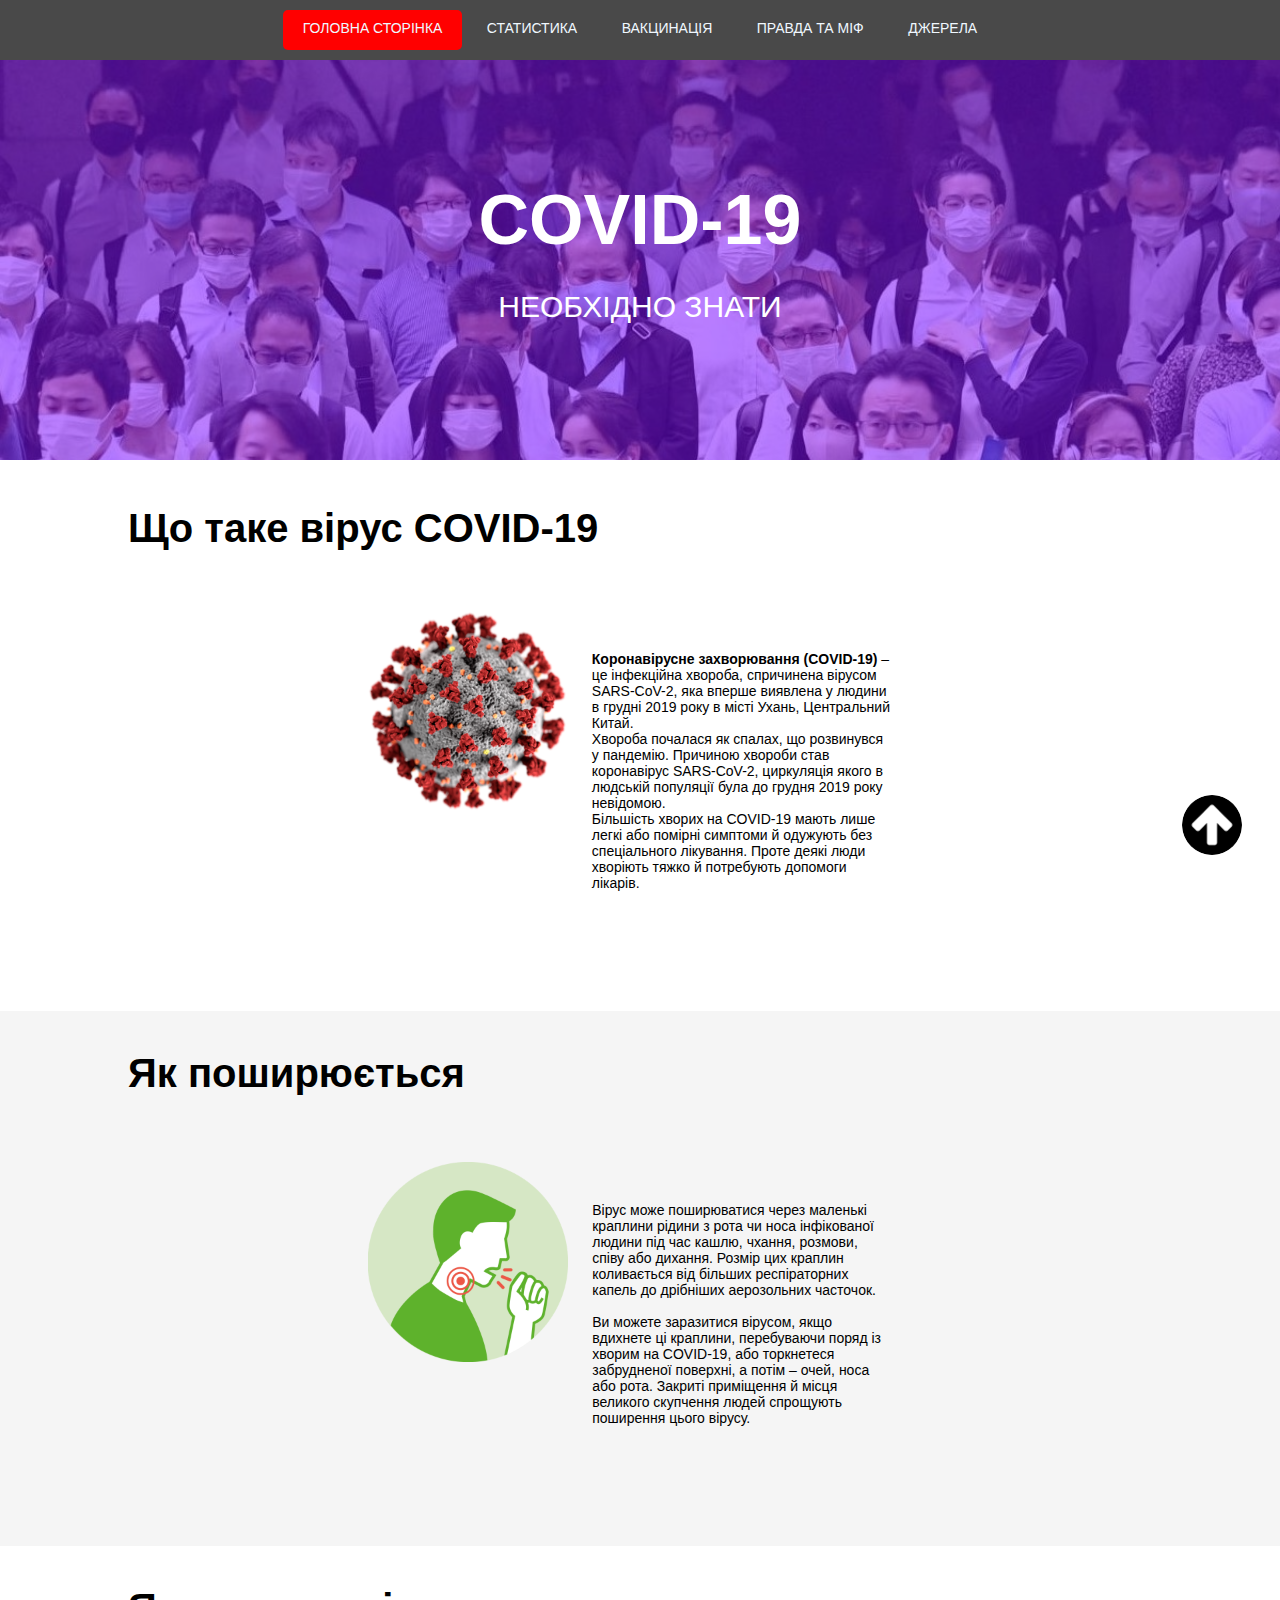
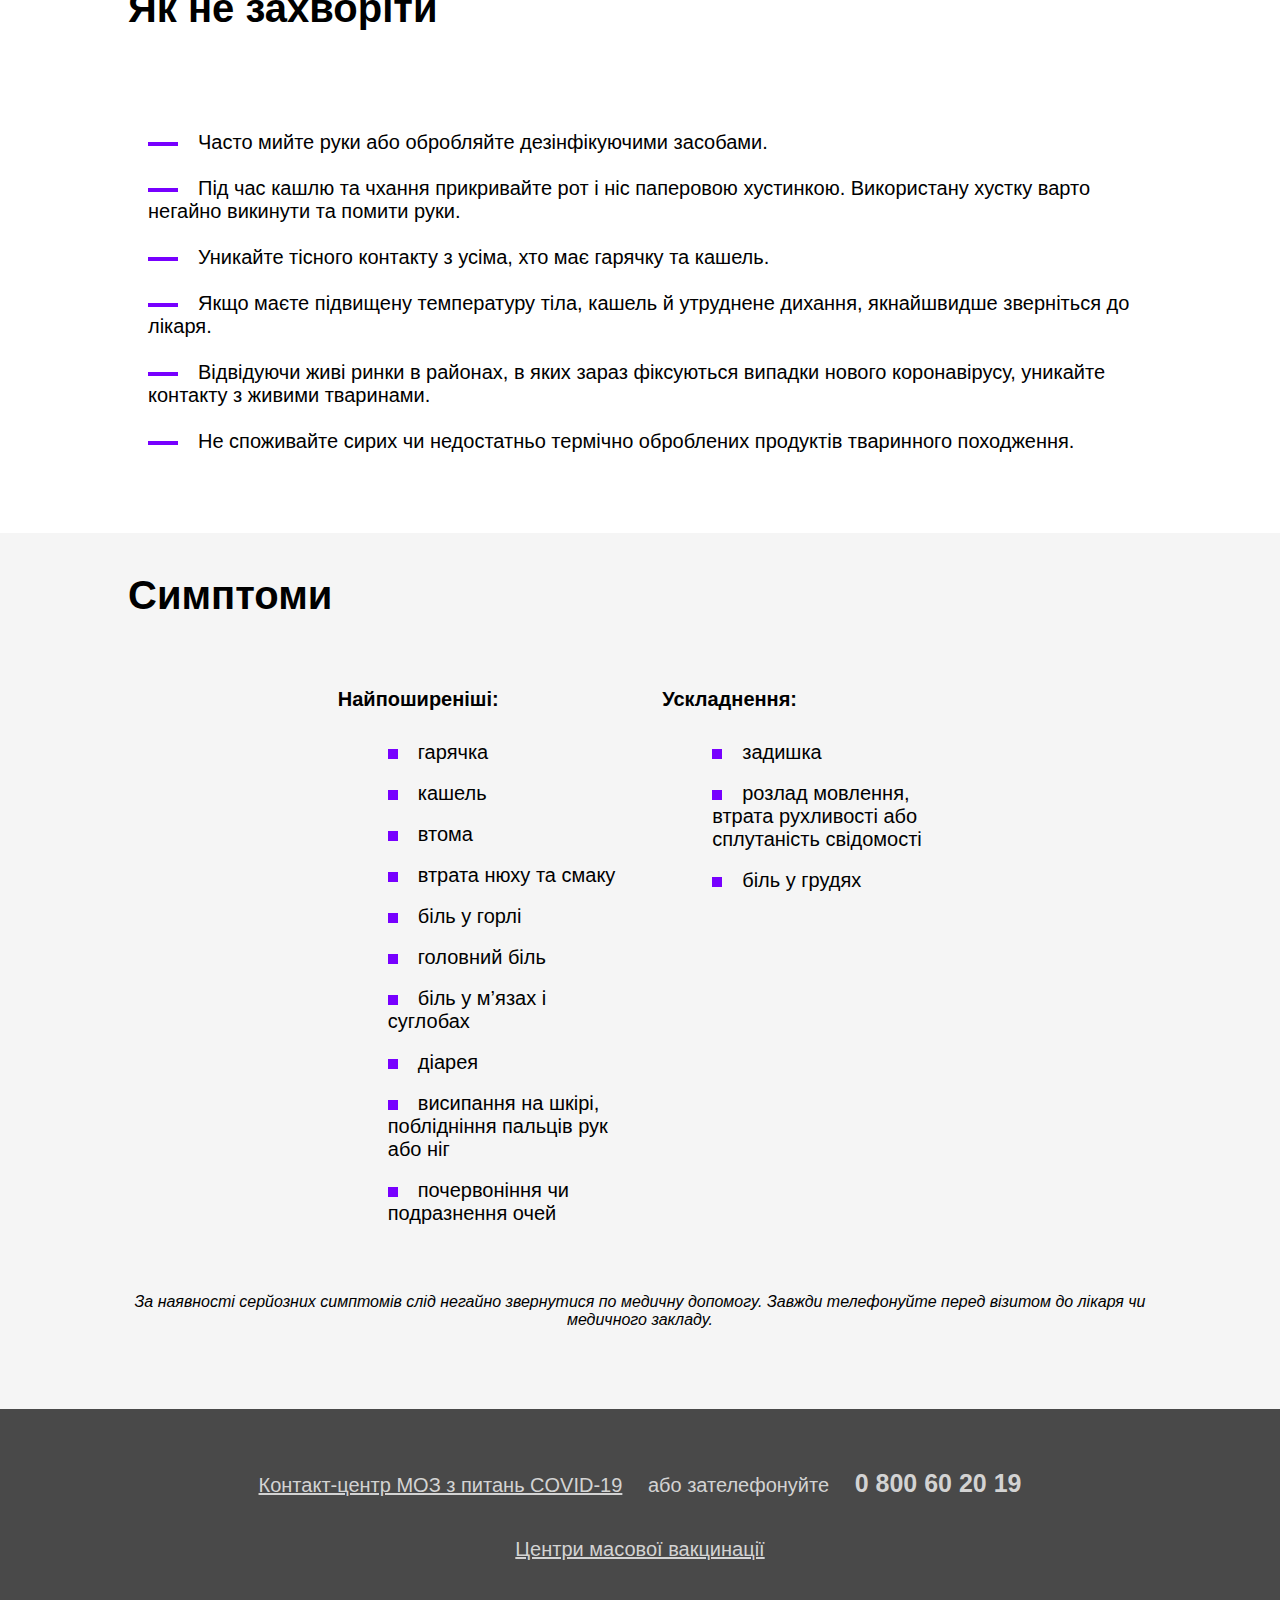
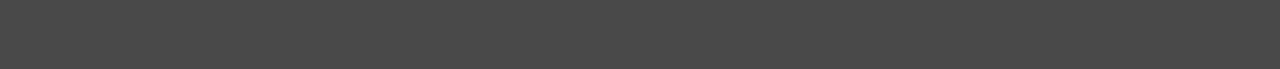
<file: index.html>
<DOCTYPE html>
<html lang="ua">
<head>
    <meta charset="UTF-8">
    <meta name="viewport" content="width=device-width, initial-scale=1, maximum-scale=1">
    <link rel="stylesheet" href="style.css">
    <title>Інформація про COVID-19</title>
</head>
<body>

    <a href="#" class="scroll"></a>

    <div class="header">
        <h2 class="link-now"><a href="index.html">головна сторінка</a></h2>
        <h2 class="link"><a href="stats.html">статистика</a></h2>
        <h2 class="link"><a href="vaccine.html">вакцинація</a></h2>
        <h2 class="link"><a href="facts.html">правда та міф</a></h2>
        <h2 class="link"><a href="sources.html">джерела</a></h2>
    </div>

    <div class="head">
        <div class="imgPeople">
            <div class="head_text">
                COVID-19
            </div>
            <div class="head_subtitle">
                необхідно знати
            </div>
        </div>
    </div>
    

    <div class="block">
        <div class="block_img">
            <div class="title">Що таке вірус COVID-19</div>
            <img src="img/covid19.png" alt="" class="img">
            <div class="text">
                <span class="bold">Коронавірусне захворювання (COVID-19)</span> – це інфекційна хвороба,  спричинена вірусом SARS-CoV-2, яка вперше виявлена у людини в грудні 2019 року в місті Ухань, Центральний Китай. 
                <br>Хвороба почалася як спалах, що розвинувся у пандемію. Причиною хвороби став коронавірус SARS-CoV-2, циркуляція якого в людській популяції була до грудня 2019 року невідомою.
                <br>Більшість хворих на COVID-19 мають лише легкі або помірні симптоми й одужують без спеціального лікування. Проте деякі люди хворіють тяжко й потребують допомоги лікарів.
            </div>
        </div>
    </div>


    <div class="second_block">
        <div class="title">Як поширюється</div>
        <div class="block_img">
            <img src="img/cough.png" alt="" class="img">
            <div class="text">
                Вірус може поширюватися через маленькі краплини рідини з рота чи носа інфікованої людини під час кашлю, чхання, розмови, співу або дихання. Розмір цих краплин коливається від більших респіраторних капель до дрібніших аерозольних часточок.
                <br>
                <br>Ви можете заразитися вірусом, якщо вдихнете ці краплини, перебуваючи поряд із хворим на COVID-19, або торкнетеся забрудненої поверхні, а потім – очей, носа або рота. Закриті приміщення й місця великого скупчення людей спрощують поширення цього вірусу.
            </div>
        </div>
    </div>


    <div class="block">
        <h2 class="title">Як не захворіти</h2>
        <div class="howDoNot_should">
            <div class="columnH">
                <h2 ::before class="howDoNot_column1">Часто мийте руки або обробляйте дезінфікуючими засобами.</h2>
                <br>
                <h2 ::before class="howDoNot_column1">Під час кашлю та чхання прикривайте рот і ніс паперовою хустинкою. Використану хустку варто негайно викинути та помити руки.</h2>
                <br>
                <h2 ::before class="howDoNot_column1">Уникайте тісного контакту з усіма, хто має гарячку та кашель.</h2>
                <br>
                <h2 ::before class="howDoNot_column1">Якщо маєте підвищену температуру тіла, кашель й утруднене дихання, якнайшвидше зверніться до лікаря.</h2>
                <br>
                <h2 ::before class="howDoNot_column1">Відвідуючи живі ринки в районах, в яких зараз фіксуються випадки нового коронавірусу, уникайте контакту з живими тваринами.</h2>
                <br>
                <h2 ::before class="howDoNot_column1">Не споживайте сирих чи недостатньо термічно оброблених продуктів тваринного походження.</h2>
            </div> 
        </div>
    </div>


    <div class="second_block">
        <div class="title">Симптоми</div>
        <div class="column">
            <h2 class="subtitle">Найпоширеніші:</h2>
            <ul class="ifIll_list">
                <h2 class="ifIll_index">гарячка</h2>
                <br>
                <h2 class="ifIll_index">кашель</h2>
                <br>
                <h2 class="ifIll_index">втома</h2>
                <br>
                <h2 class="ifIll_index">втрата нюху та смаку</h2>
                <br>
                <h2 class="ifIll_index">біль у горлі</h2>
                <br>
                <h2 class="ifIll_index">головний біль</h2>
                <br>
                <h2 class="ifIll_index">біль у м’язах і суглобах</h2>
                <br>
                <h2 class="ifIll_index">діарея</h2>
                <br>
                <h2 class="ifIll_index">висипання на шкірі, поблідніння пальців рук або ніг</h2>
                <br>
                <h2 class="ifIll_index">почервоніння чи подразнення очей</h2>
                <br>
            </ul>
        </div>

        <div class="column">
            <h2 class="subtitle">Ускладнення:</h2>
            <ul class="ifIll_list">
                <h2 class="ifIll_index">задишка</h2>
                <br>
                <h2 class="ifIll_index">розлад мовлення, втрата рухливості або сплутаність свідомості</h2>
                <br>
                <h2 class="ifIll_index">біль у грудях</h2>
            </ul>
        </div>
        
        <div class="text_center">
            За наявності серйозних симптомів слід негайно звернутися по медичну допомогу. Завжди телефонуйте перед візитом до лікаря чи медичного закладу.
        </div>
    </div>


    <div class="contacts">
        <div class="contacts_moz"><a href="https://moz.gov.ua/kontakti" target="_blank">Контакт-центр МОЗ з питань COVID-19</a> <span class="or">або зателефонуйте </span>
            <span class="contacts_mozNumber">0 800 60 20 19</span>
        </div>
        <div class="contacts_centers"><a href="https://vaccination.covid19.gov.ua/vaccination-points" target="_blank">Центри масової вакцинації</a></div>
    </div>

    <script src="script.js"></script>
</body>
</html>
</file>
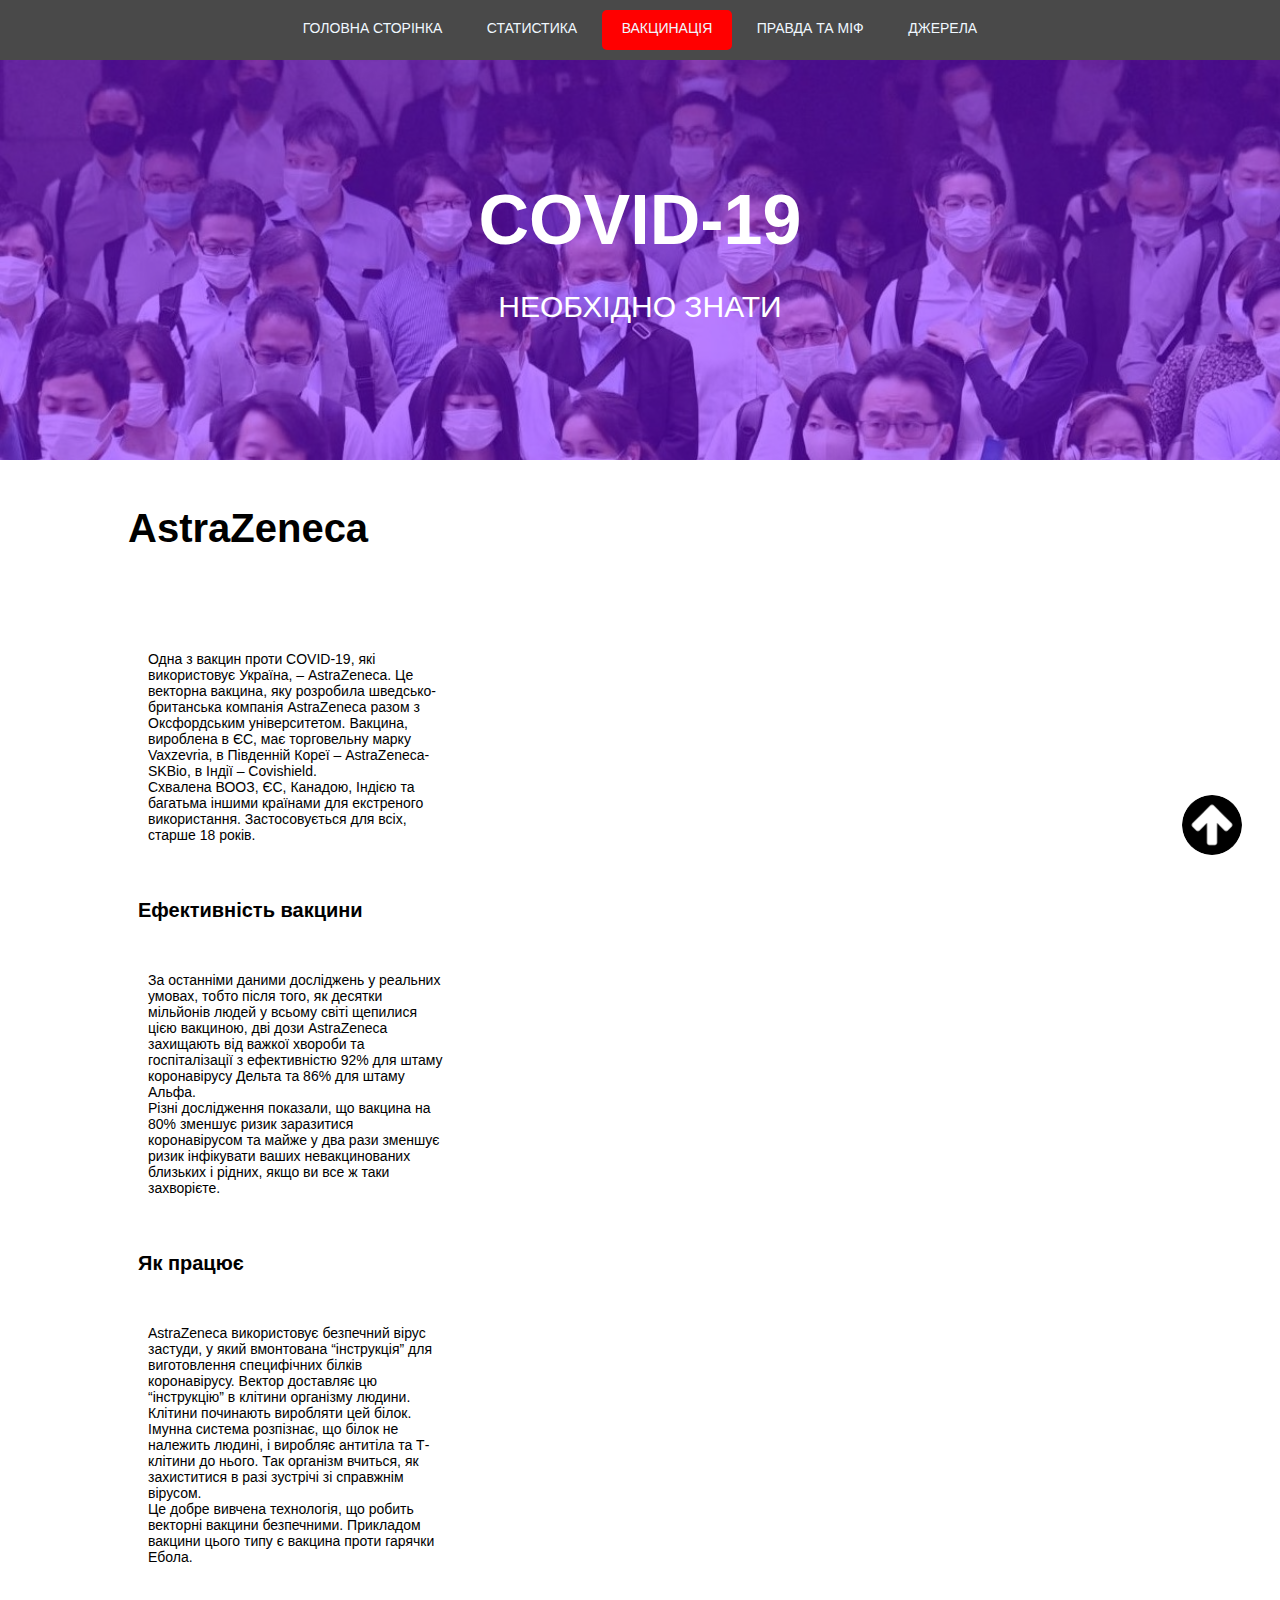
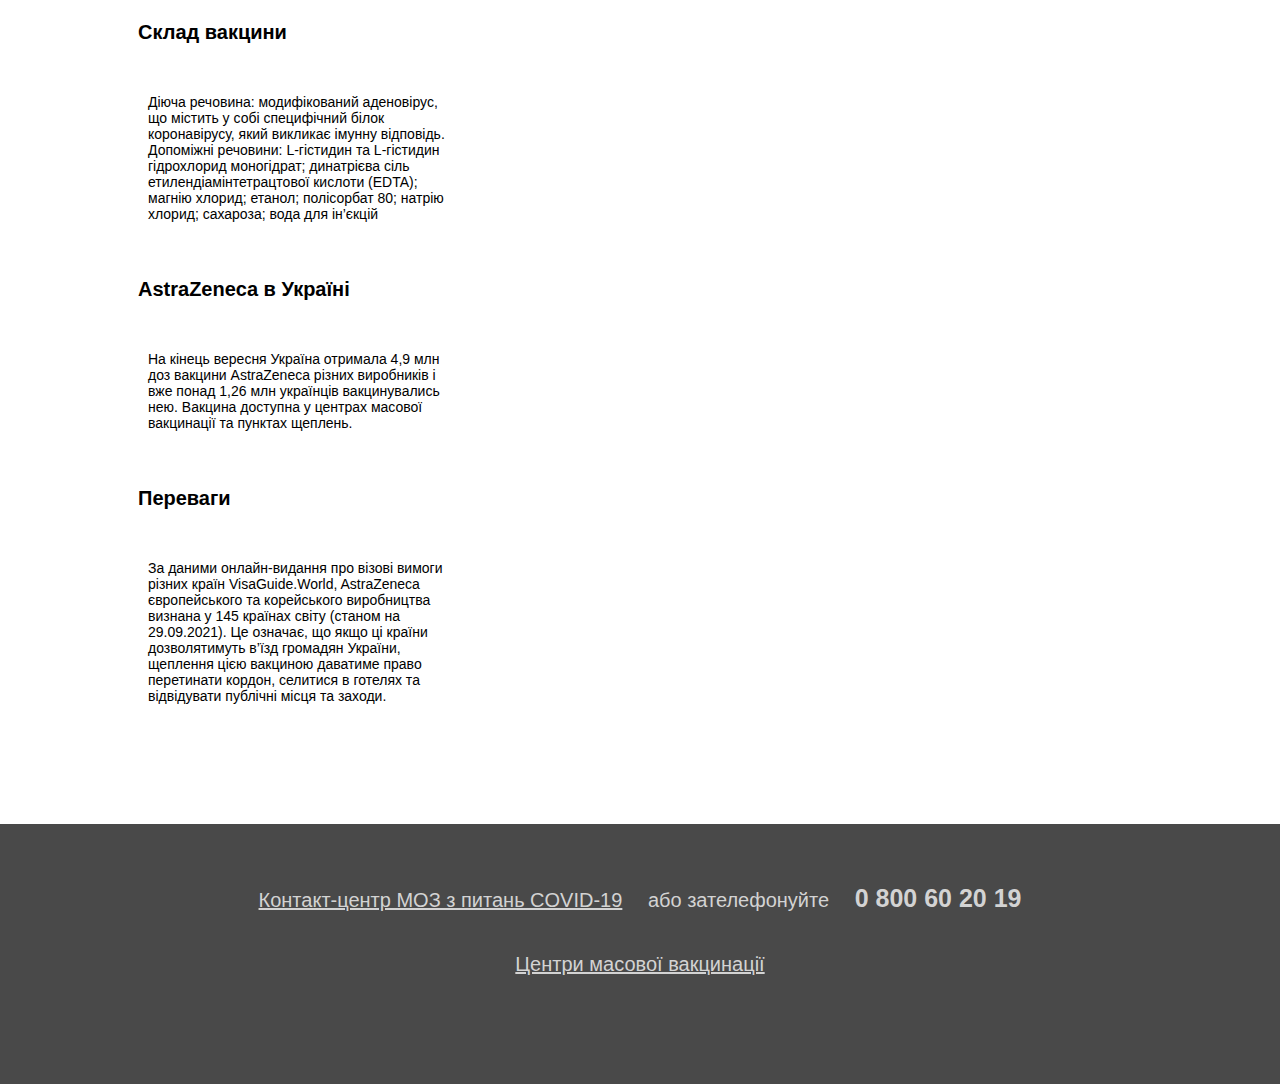
<file: astrazeneca.html>
<!DOCTYPE html>
<html lang="en">
<head>
    <meta charset="UTF-8">
    <meta http-equiv="X-UA-Compatible" content="IE=edge">
    <meta name="viewport" content="width=device-width, initial-scale=1.0">
    <link rel="stylesheet" href="style.css">
    <title>Інформація про COVID-19</title>
</head>
<body>
    <a href="#" class="scroll"></a>

    <div class="header">
        <h2 class="link"><a href="index.html">головна сторінка</a></h2>
        <h2 class="link"><a href="stats.html">статистика</a></h2>
        <h2 class="link-now"><a href="vaccine.html">вакцинація</a></h2>
        <h2 class="link"><a href="facts.html">правда та міф</a></h2>
        <h2 class="link"><a href="sources.html">джерела</a></h2>
    </div>

    <div class="head">
        <div class="imgPeople">
            <div class="head_text">
                COVID-19
            </div>
            <div class="head_subtitle">
                необхідно знати
            </div>
        </div>
    </div>

    <div class="block">

        
        <div class="block_img">
            <div class="title">AstraZeneca</div>
            <div class="txt">
                Одна з вакцин проти COVID-19, які використовує Україна, – AstraZeneca. Це векторна вакцина, яку розробила шведсько-британська компанія AstraZeneca разом з Оксфордським університетом. Вакцина, вироблена в ЄС, має торговельну марку Vaxzevria, в Південній Кореї – AstraZeneca-SKBio, в Індії – Covishield. 
                <br>
                Схвалена ВООЗ, ЄC, Канадою, Індією та багатьма іншими країнами для екстреного використання. Застосовується для всіх, старше 18 років.
            </div>
        </div>

        <div class="block_img">
            <div class="subtitle">Ефективність вакцини</div>
            <div class="txt">
                За останніми даними досліджень у реальних умовах, тобто після того, як десятки мільйонів людей у всьому світі щепилися цією вакциною, дві дози AstraZeneca захищають від важкої хвороби та госпіталізації з ефективністю 92% для штаму коронавірусу Дельта та 86% для штаму Альфа.
                <br>
                Різні дослідження показали, що вакцина на 80% зменшує ризик заразитися коронавірусом та майже у два рази зменшує ризик інфікувати ваших невакцинованих близьких і рідних, якщо ви все ж таки захворієте.
            </div>
        </div>

        <div class="block_img">
            <div class="subtitle">Як працює</div>
            <div class="txt">
                AstraZeneca використовує безпечний вірус застуди, у який вмонтована “інструкція” для виготовлення специфічних білків коронавірусу. Вектор доставляє цю “інструкцію” в клітини організму людини. Клітини починають виробляти цей білок. Імунна система розпізнає, що білок не належить людині, і виробляє антитіла та Т-клітини до нього. Так організм вчиться, як захиститися в разі зустрічі зі справжнім вірусом. 
                <br>
                Це добре вивчена технологія, що робить векторні вакцини безпечними. Прикладом вакцини цього типу є вакцина проти гарячки Ебола.
            </div>
        </div>

        <div class="block_img">
            <div class="subtitle">Склад вакцини</div>
            <div class="txt">
                Діюча речовина: модифікований аденовірус, що містить у собі специфічний білок коронавірусу, який викликає імунну відповідь.
                <br>
                Допоміжні речовини: L-гістидин та L-гістидин гідрохлорид моногідрат; динатрієва сіль етилендіамінтетрацтової кислоти (EDTA); магнію хлорид; етанол; полісорбат 80; натрію хлорид; сахароза; вода для ін’єкцій 
            </div>
        </div>

        <div class="block_img">
            <div class="subtitle">AstraZeneca в Україні</div>
            <div class="txt">
                На кінець вересня Україна отримала 4,9 млн доз вакцини AstraZeneca різних виробників і вже понад 1,26 млн українців вакцинувались нею. Вакцина доступна у центрах масової вакцинації та пунктах щеплень.
            </div>
        </div>

        <div class="block_img">
            <div class="subtitle">Переваги</div>
            <div class="txt">
                За даними онлайн-видання про візові вимоги різних країн VisaGuide.World, AstraZeneca європейського та корейського виробництва визнана у 145 країнах світу (станом на 29.09.2021). Це означає, що якщо ці країни дозволятимуть в’їзд громадян України, щеплення цією вакциною даватиме право перетинати кордон, селитися в готелях та відвідувати публічні місця та заходи. 
            </div>
        </div>


    </div>

    <div class="contacts">
        <div class="contacts_moz"><a href="https://moz.gov.ua/kontakti" target="_blank">Контакт-центр МОЗ з питань COVID-19</a> <span class="or">або зателефонуйте </span>
            <span class="contacts_mozNumber">0 800 60 20 19</span>
        </div>
        <div class="contacts_centers"><a href="https://vaccination.covid19.gov.ua/vaccination-points" target="_blank">Центри масової вакцинації</a></div>
    </div>
    
    <script src="script.js"></script>
</body>
</html>
</file>
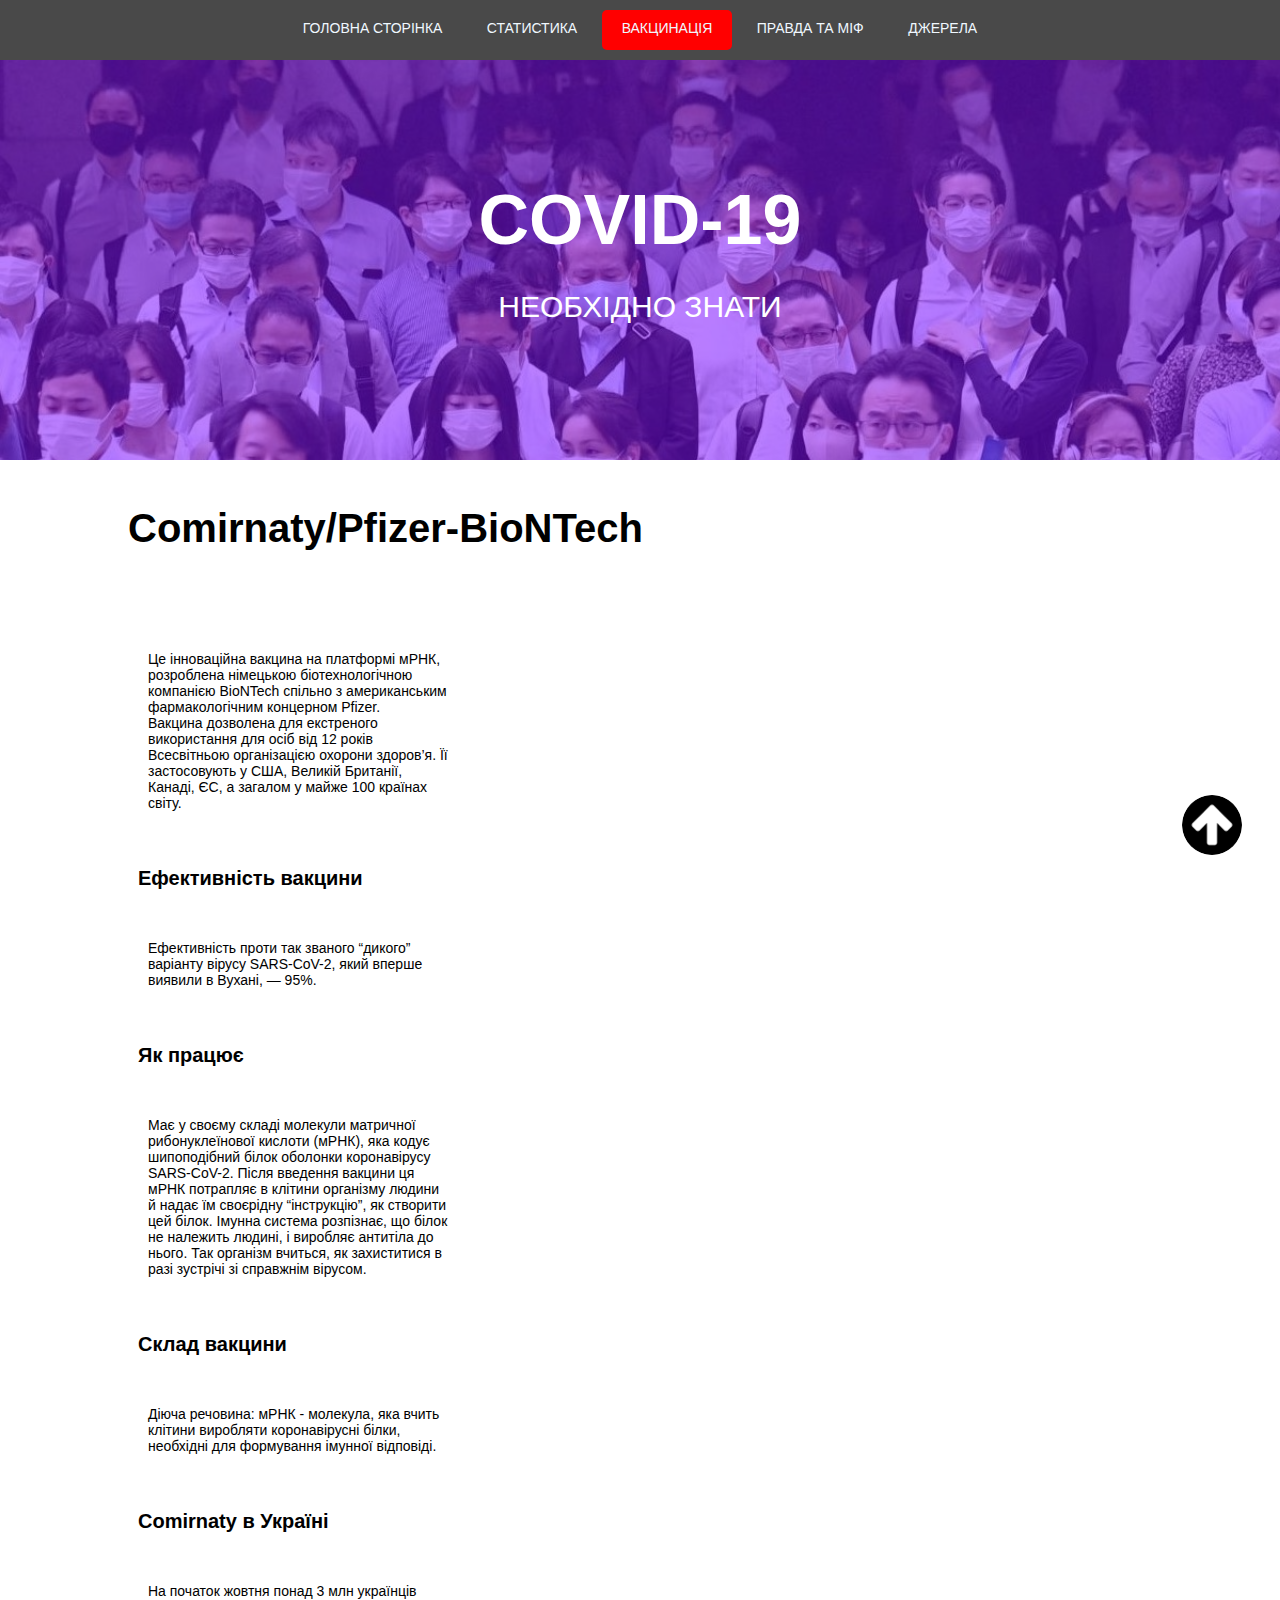
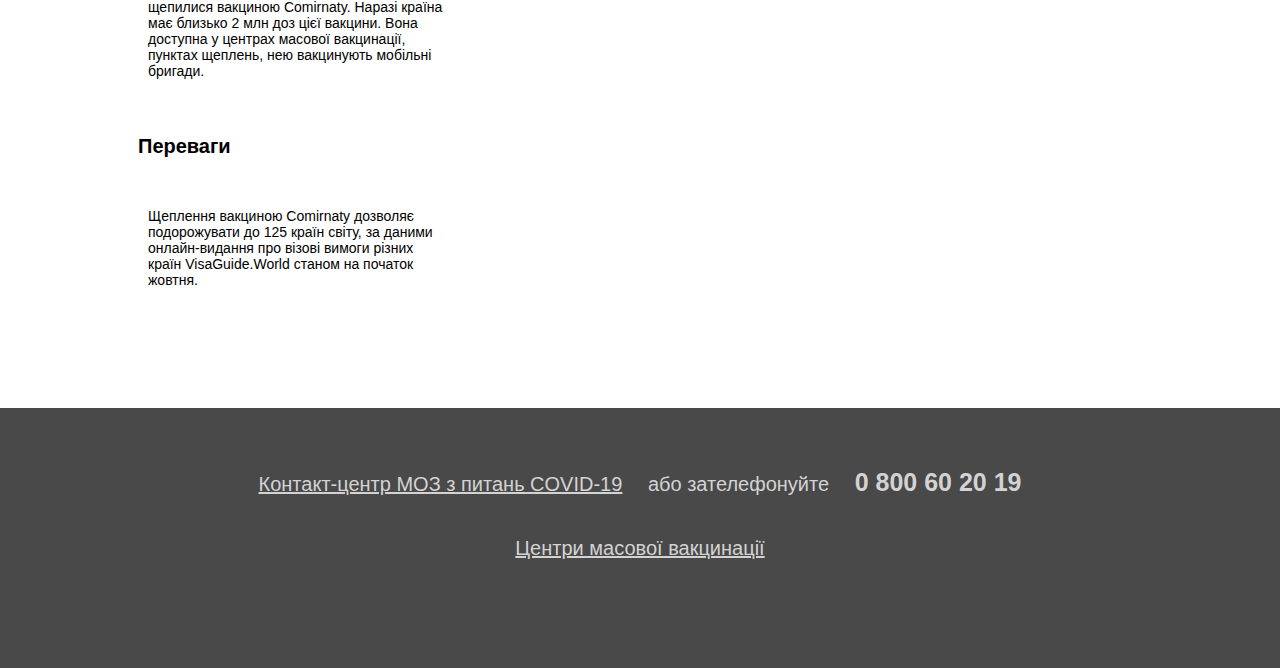
<file: comirnaty.html>
<!DOCTYPE html>
<html lang="en">
<head>
    <meta charset="UTF-8">
    <meta http-equiv="X-UA-Compatible" content="IE=edge">
    <meta name="viewport" content="width=device-width, initial-scale=1, maximum-scale=1">
    <link rel="stylesheet" href="style.css">
    <title>Інформація про COVID-19</title>
</head>
<body>

    <a href="#" class="scroll"></a>

    <div class="header">
        <h2 class="link"><a href="index.html">головна сторінка</a></h2>
        <h2 class="link"><a href="stats.html">статистика</a></h2>
        <h2 class="link-now"><a href="vaccine.html">вакцинація</a></h2>
        <h2 class="link"><a href="facts.html">правда та міф</a></h2>
        <h2 class="link"><a href="sources.html">джерела</a></h2>
    </div>

    <div class="head">
        <div class="imgPeople">
            <div class="head_text">
                COVID-19
            </div>
            <div class="head_subtitle">
                необхідно знати
            </div>
        </div>
    </div>

    <div class="block">

        
        <div class="block_img">
            <div class="title">Comirnaty/Pfizer-BioNTech</div>
            <div class="txt">
                Це інноваційна вакцина на платформі мРНК, розроблена німецькою біотехнологічною компанією BioNTech спільно з американським фармакологічним концерном Pfizer.
                <br>
                Вакцина дозволена для екстреного використання для осіб від 12 років Всесвітньою організацією охорони здоров’я. Її застосовують у США, Великій Британії, Канаді, ЄС, а загалом у майже 100 країнах світу.
            </div>
        </div>

        <div class="block_img">
            <div class="subtitle">Ефективність вакцини</div>
            <div class="txt">
                Ефективність проти так званого “дикого” варіанту вірусу SARS-CoV-2, який вперше виявили в Вухані, — 95%.
            </div>
        </div>

        <div class="block_img">
            <div class="subtitle">Як працює</div>
            <div class="txt">
                Має у своєму складі молекули матричної рибонуклеїнової кислоти (мРНК), яка кодує шипоподібний білок оболонки коронавірусу SARS-CoV-2. Після введення вакцини ця мРНК потрапляє в клітини організму людини й надає їм своєрідну “інструкцію”, як створити цей білок. Імунна система розпізнає, що білок не належить людині, і виробляє антитіла до нього. Так організм вчиться, як захиститися в разі зустрічі зі справжнім вірусом.
            </div>
        </div>

        <div class="block_img">
            <div class="subtitle">Склад вакцини</div>
            <div class="txt">
                Діюча речовина: мРНК - молекула, яка вчить клітини виробляти коронавірусні білки, необхідні для формування імунної відповіді.  
            </div>
        </div>

        <div class="block_img">
            <div class="subtitle">Comirnaty в Україні</div>
            <div class="txt">
                На початок жовтня понад 3 млн українців щепилися вакциною Comirnaty. Наразі країна має близько 2 млн доз цієї вакцини. Вона доступна у центрах масової вакцинації, пунктах щеплень, нею вакцинують мобільні бригади.
            </div>
        </div>

        <div class="block_img">
            <div class="subtitle">Переваги</div>
            <div class="txt">
                Щеплення вакциною Comirnaty дозволяє подорожувати до 125 країн світу, за даними онлайн-видання про візові вимоги різних країн VisaGuide.World станом на початок жовтня.   
            </div>
        </div>


    </div>






    <div class="contacts">
        <div class="contacts_moz"><a href="https://moz.gov.ua/kontakti" target="_blank">Контакт-центр МОЗ з питань COVID-19</a> <span class="or">або зателефонуйте </span>
            <span class="contacts_mozNumber">0 800 60 20 19</span>
        </div>
        <div class="contacts_centers"><a href="https://vaccination.covid19.gov.ua/vaccination-points" target="_blank">Центри масової вакцинації</a></div>
    </div>
    
    <script src="script.js"></script>
</body>
</html>
</file>
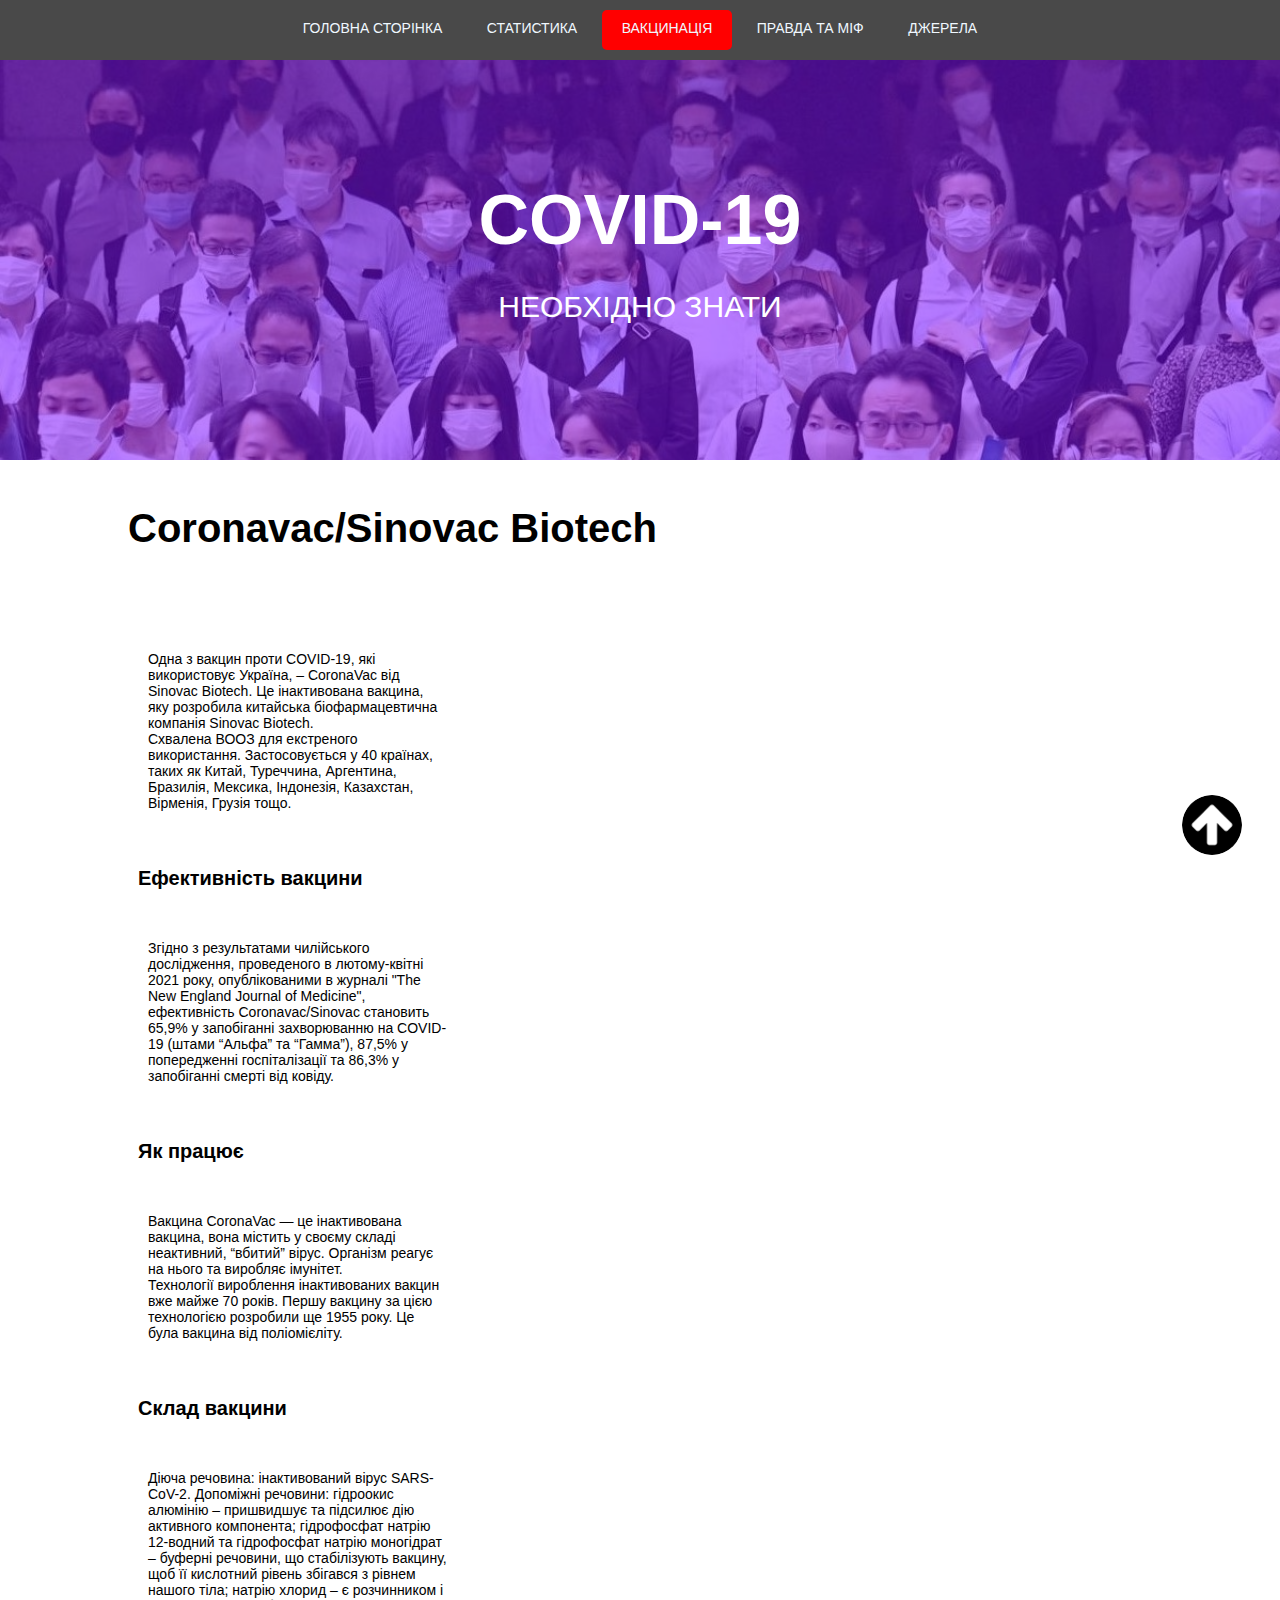
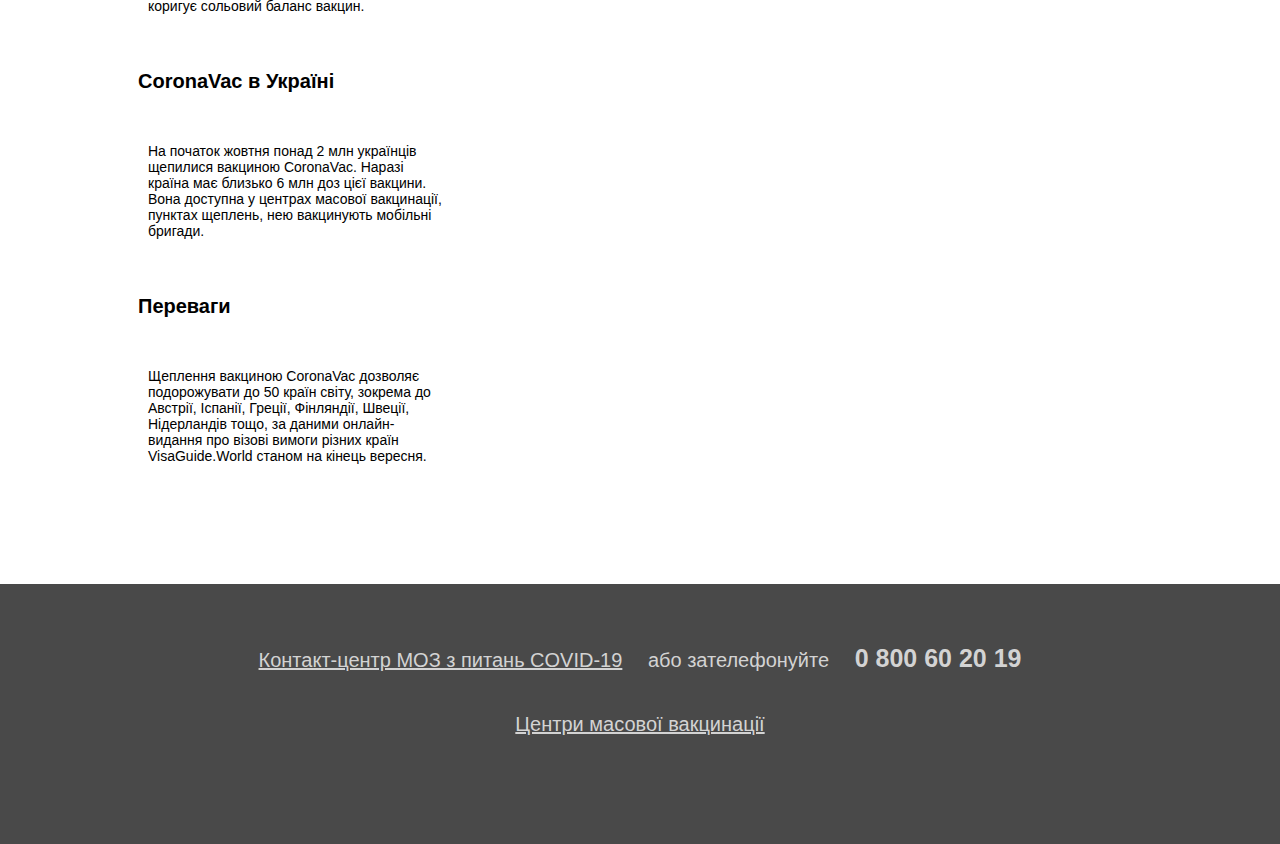
<file: coronovac.html>
<!DOCTYPE html>
<html lang="en">
<head>
    <meta charset="UTF-8">
    <meta http-equiv="X-UA-Compatible" content="IE=edge">
    <meta name="viewport" content="width=device-width, initial-scale=1.0">
    <link rel="stylesheet" href="style.css">
    <title>Інформація про COVID-19</title>
</head>
<body>
    <a href="#" class="scroll"></a>

    <div class="header">
        <h2 class="link"><a href="index.html">головна сторінка</a></h2>
        <h2 class="link"><a href="stats.html">статистика</a></h2>
        <h2 class="link-now"><a href="vaccine.html">вакцинація</a></h2>
        <h2 class="link"><a href="facts.html">правда та міф</a></h2>
        <h2 class="link"><a href="sources.html">джерела</a></h2>
    </div>

    <div class="head">
        <div class="imgPeople">
            <div class="head_text">
                COVID-19
            </div>
            <div class="head_subtitle">
                необхідно знати
            </div>
        </div>
    </div>

    <div class="block">

        
        <div class="block_img">
            <div class="title">Coronavac/Sinovac Biotech</div>
            <div class="txt">
                Одна з вакцин проти COVID-19, які використовує Україна, – CoronaVac від Sinovac Biotech. Це інактивована вакцина, яку розробила китайська біофармацевтична компанія Sinovac Biotech.
                <br>
                Схвалена ВООЗ для екстреного використання. Застосовується у 40 країнах, таких як Китай, Туреччина, Аргентина, Бразилія, Мексика, Індонезія, Казахстан, Вірменія, Грузія тощо.
            </div>
        </div>

        <div class="block_img">
            <div class="subtitle">Ефективність вакцини</div>
            <div class="txt">
                Згідно з результатами чилійського дослідження, проведеного в лютому-квітні 2021 року, опублікованими в журналі "The New England Journal of Medicine", ефективність Coronavac/Sinovac становить 65,9% у запобіганні захворюванню на COVID-19 (штами “Альфа” та “Гамма”), 87,5% у попередженні госпіталізації та 86,3%  у запобіганні смерті від ковіду.
            </div>
        </div>

        <div class="block_img">
            <div class="subtitle">Як працює</div>
            <div class="txt">
                Вакцина CoronaVac — це інактивована вакцина, вона містить у своєму складі неактивний, “вбитий” вірус. Організм реагує на нього та виробляє імунітет.
                <br>
                Технології вироблення інактивованих вакцин вже майже 70 років. Першу вакцину за цією технологією розробили ще 1955 року. Це була вакцина від поліомієліту.
            </div>
        </div>

        <div class="block_img">
            <div class="subtitle">Склад вакцини</div>
            <div class="txt">
                Діюча речовина: інактивований вірус SARS-CoV-2. Допоміжні речовини: гідроокис алюмінію – пришвидшує та підсилює дію активного компонента; гідрофосфат натрію 12-водний та гідрофосфат натрію моногідрат – буферні речовини, що стабілізують вакцину, щоб її кислотний рівень збігався з рівнем нашого тіла; натрію хлорид  – є розчинником і коригує сольовий баланс вакцин.  
            </div>
        </div>

        <div class="block_img">
            <div class="subtitle">CoronaVac в Україні</div>
            <div class="txt">
                На початок жовтня понад 2 млн українців щепилися вакциною CoronaVac. Наразі країна має близько 6 млн доз цієї вакцини. Вона доступна у центрах масової вакцинації, пунктах щеплень, нею вакцинують мобільні бригади.
            </div>
        </div>

        <div class="block_img">
            <div class="subtitle">Переваги</div>
            <div class="txt">
                Щеплення вакциною CoronaVac дозволяє подорожувати до 50 країн світу, зокрема до Австрії, Іспанії, Греції, Фінляндії, Швеції, Нідерландів тощо, за даними онлайн-видання про візові вимоги різних країн VisaGuide.World станом на кінець вересня.  
            </div>
        </div>


    </div>

    <div class="contacts">
        <div class="contacts_moz"><a href="https://moz.gov.ua/kontakti" target="_blank">Контакт-центр МОЗ з питань COVID-19</a> <span class="or">або зателефонуйте </span>
            <span class="contacts_mozNumber">0 800 60 20 19</span>
        </div>
        <div class="contacts_centers"><a href="https://vaccination.covid19.gov.ua/vaccination-points" target="_blank">Центри масової вакцинації</a></div>
    </div>
    
    <script src="script.js"></script>
</body>
</html>
</file>
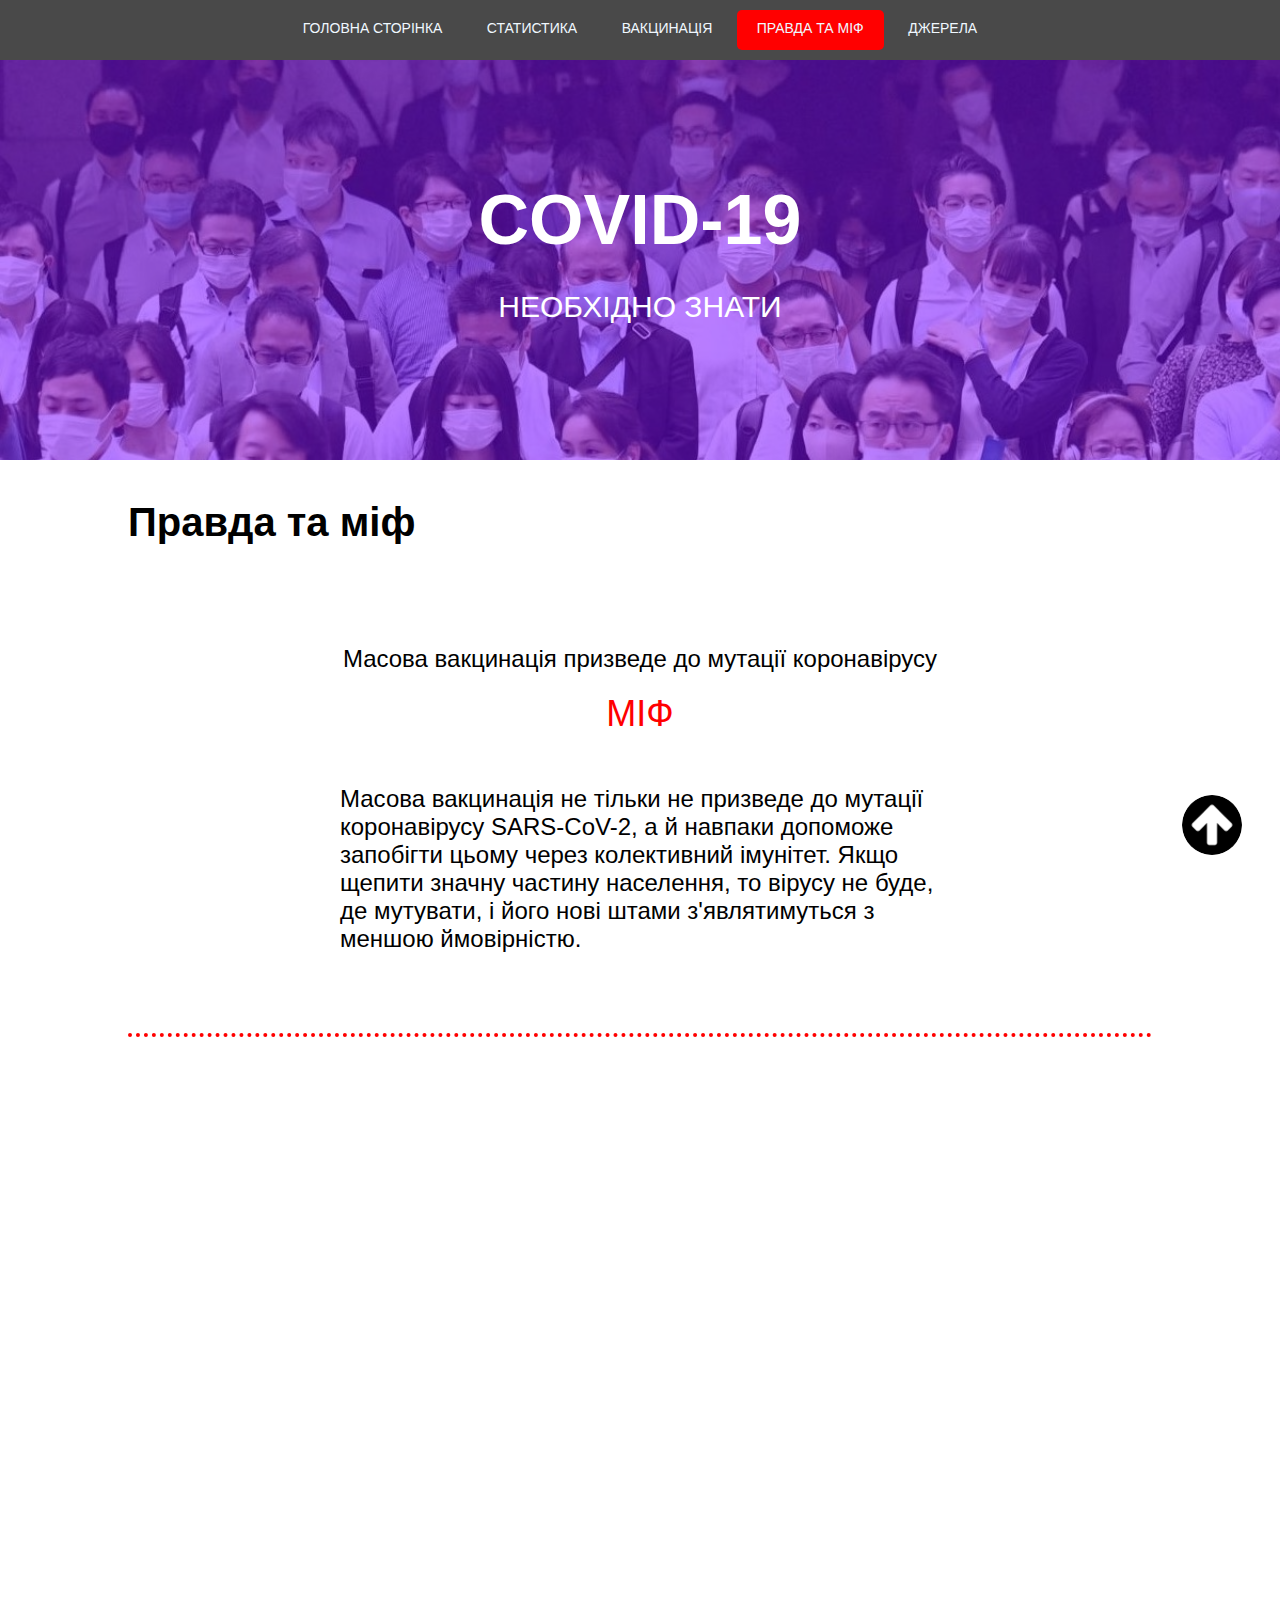
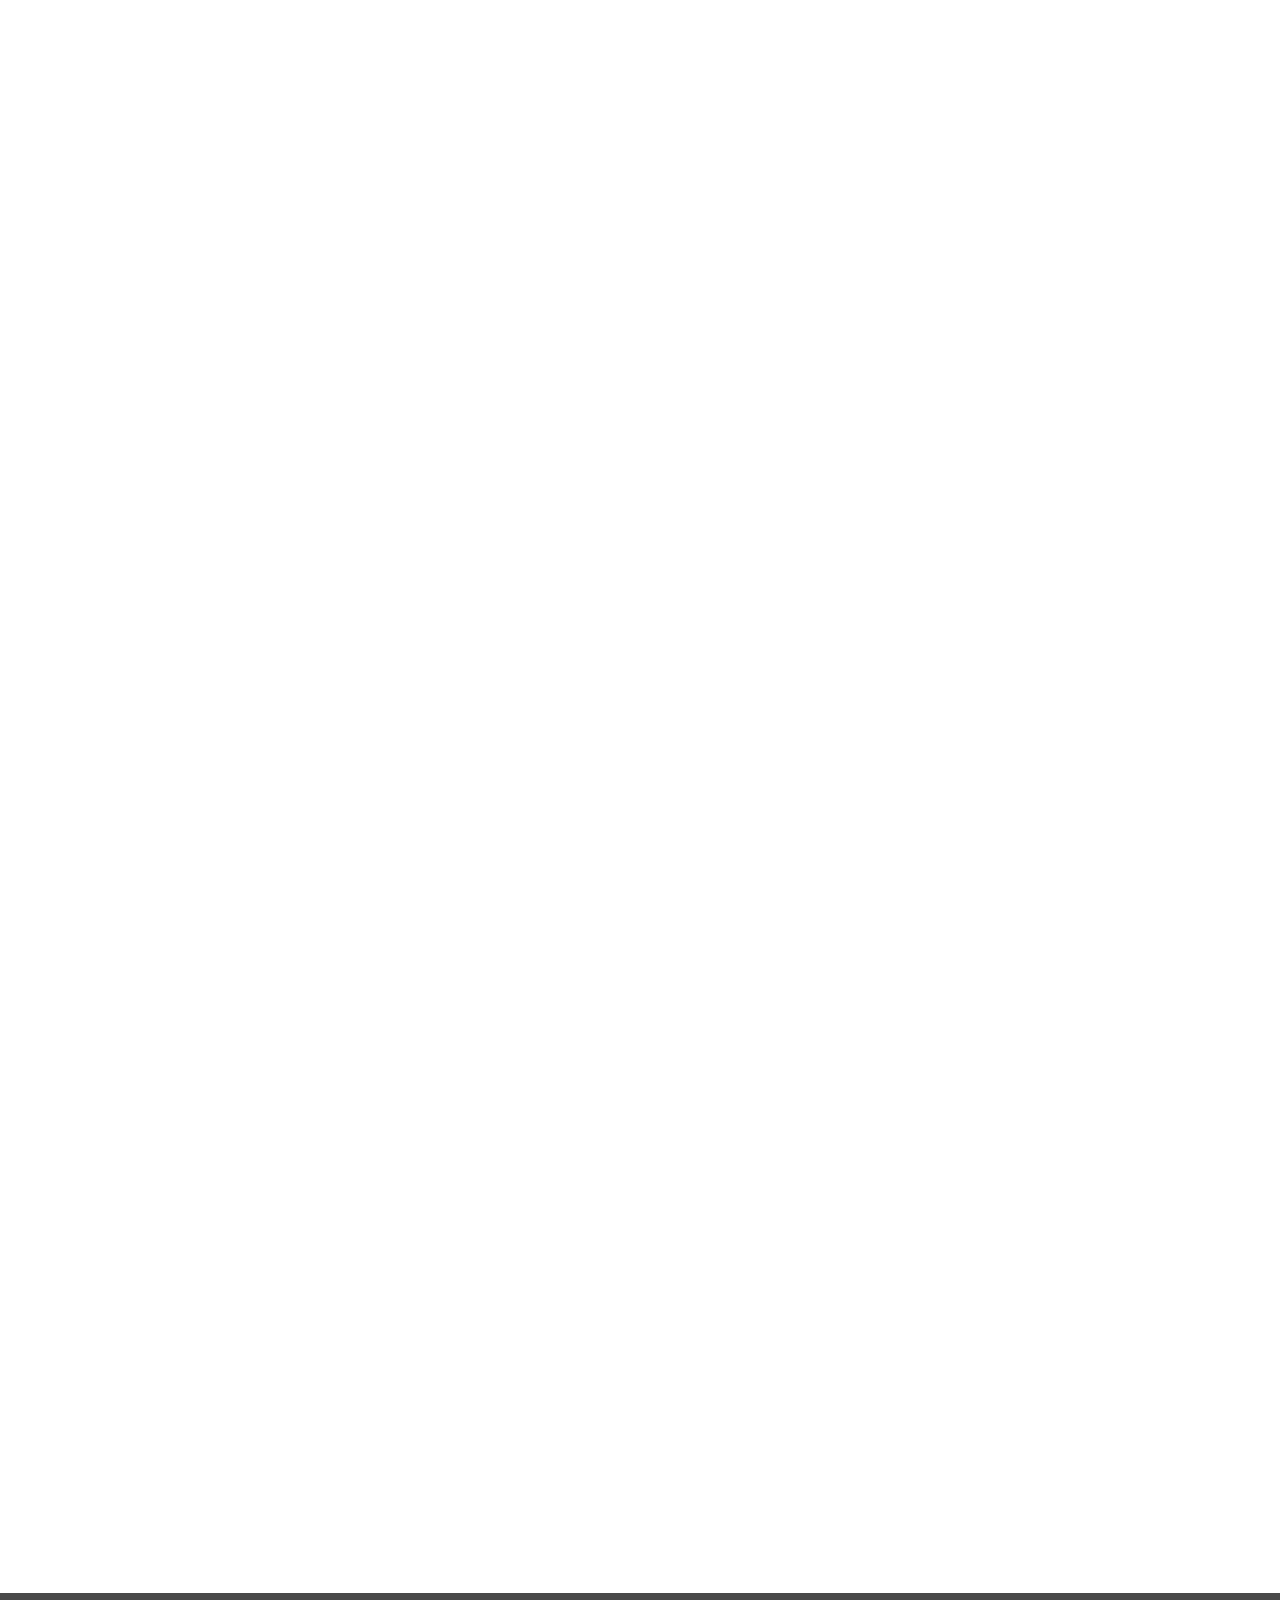
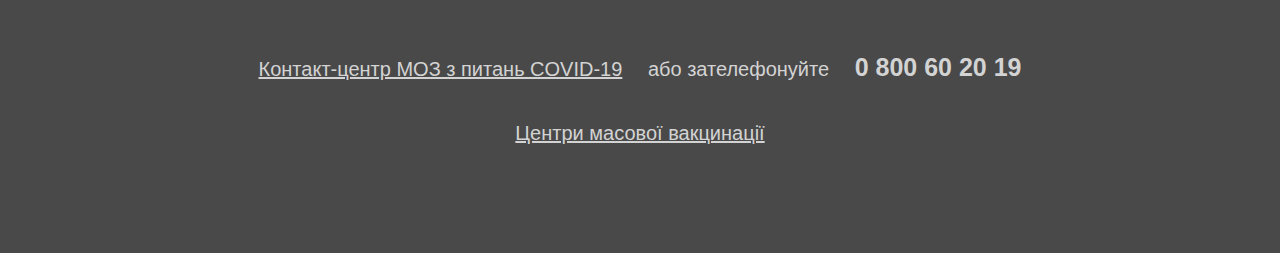
<file: facts.html>
<!DOCTYPE html>
<html lang="en">
<head>
    <meta charset="UTF-8">
    <meta http-equiv="X-UA-Compatible" content="IE=edge">
    <meta name="viewport" content="width=device-width, initial-scale=1, maximum-scale=1">
    <link rel="stylesheet" href="style.css">
    <title>Інформація про COVID-19</title>
</head>
<body>

    <a href="#" class="scroll"></a>

    <div class="header">
        <h2 class="link"><a href="index.html">головна сторінка</a></h2>
        <h2 class="link"><a href="stats.html">статистика</a></h2>
        <h2 class="link"><a href="vaccine.html">вакцинація</a></h2>
        <h2 class="link-now"><a href="facts.html">правда та міф</a></h2>
        <h2 class="link"><a href="sources.html">джерела</a></h2>
    </div>

    <div class="head">
        <div class="imgPeople">
            <div class="head_text">
                COVID-19
            </div>
            <div class="head_subtitle">
                необхідно знати
            </div>
        </div>
    </div>

<div class="block">

        <div class="title">Правда та міф</div>
            <div class="text-anim _anim-items _anim-no-hide _border">
                <div class="question">Масова вакцинація призведе до мутації коронавірусу</div>
                <p class="false">Міф</p>
                <p class="paragraph" id="p">Масова вакцинація не тільки не призведе до мутації коронавірусу SARS-CoV-2, а й навпаки допоможе запобігти цьому через колективний імунітет. Якщо щепити значну частину населення, то вірусу не буде, де мутувати, і його нові штами з'являтимуться  з меншою ймовірністю.</p>
            </div>

        <div class="text-anim _anim-items _anim-no-hide _border">
            <div class="question">Чи можна інфікуватися коронавірусним захворюванням від домашньої тварини?</div>
                <p class="false">Міф</p>
                <p class="paragraph" id="p">Немає свідчень, що домашні тварини – такі, як собаки чи коти – можуть поширювати вірус, який викликає COVID-19.</p>
        </div>
    
        <div class="text-anim _anim-items _anim-no-hide _border">
            <div class="question">Людина будь-якої статі та віку може захворіти на коронавірус</div>
                <p class="true">Правда</p>
                <p class="paragraph" id="p">Будь-хто. Люди будь-якого віку можуть інфікуватися вірусом, тому всі повинні вживати заходів безпеки, щоб захистити себе, зокрема, часто мити руки милом і водою. Старші люди та будь-хто, хто має інші захворювання (такі, як астма, діабет, серцеві хвороби тощо) є більш вразливими до важкого перебігу коронавірусного захворювання.</p>
        </div>


        <div class="text-anim _anim-items _anim-no-hide _border">
            <div class="question">60% має бути частка спирту в дезінфікуючих засобах для знищення коронавірусу</div>
                <p class="true">Правда</p>
                <p class="paragraph" id="p">Ефективними для знищення коронавірусу є лише ті дезінфікуючі засоби для рук або поверхонь, які містять як мінімум 60% спирту.</p>
        </div>


        <div class="text-anim _anim-items _anim-no-hide _border">
            <div class="question">Коронавірусне захворювання – це те саме, що грип</div>
                <p class="false">Міф</p>
                <p class="paragraph" id="p">Коронавірусне захворювання (COVID-19) та грип – це різні інфекційні захворювання, спричинені різними вірусами. Хоча обидва захворювання дихальних шляхів поширюються аналогічно і можуть мати схожі симптоми, інші характеристики відрізняються. Наприклад, на відміну від COVID-19, проти грипу існує вакцина, і нині в Північній півкулі сезон грипу. Отже, важливо робити профілактику грипу (та запобігати появі симптомів, які можуть бути сприйняті як симптоми COVID-19). Для цього необхідно робити щеплення від грипу та дотримуватися календаря всіх інших щеплень</p>
        </div>
        
        <div class="text-anim _anim-items _anim-no-hide _border">
            <div class="question">Коронавірусне захворювання поширюється і за теплої, і за холодної температури</div>
                <p class="true">Правда</p>
                <p class="paragraph" id="p">Вірус поширюється в місцях як з гарячими, так і з холодними температурами.</p>
        </div>

</div>


    <div class="contacts">
        <div class="contacts_moz"><a href="https://moz.gov.ua/kontakti" target="_blank">Контакт-центр МОЗ з питань COVID-19</a> <span class="or">або зателефонуйте </span>
            <span class="contacts_mozNumber">0 800 60 20 19</span>
        </div>
        <div class="contacts_centers"><a href="https://vaccination.covid19.gov.ua/vaccination-points" target="_blank">Центри масової вакцинації</a></div>
    </div>

    <script src="script.js"></script>
</body>
</html>
</file>
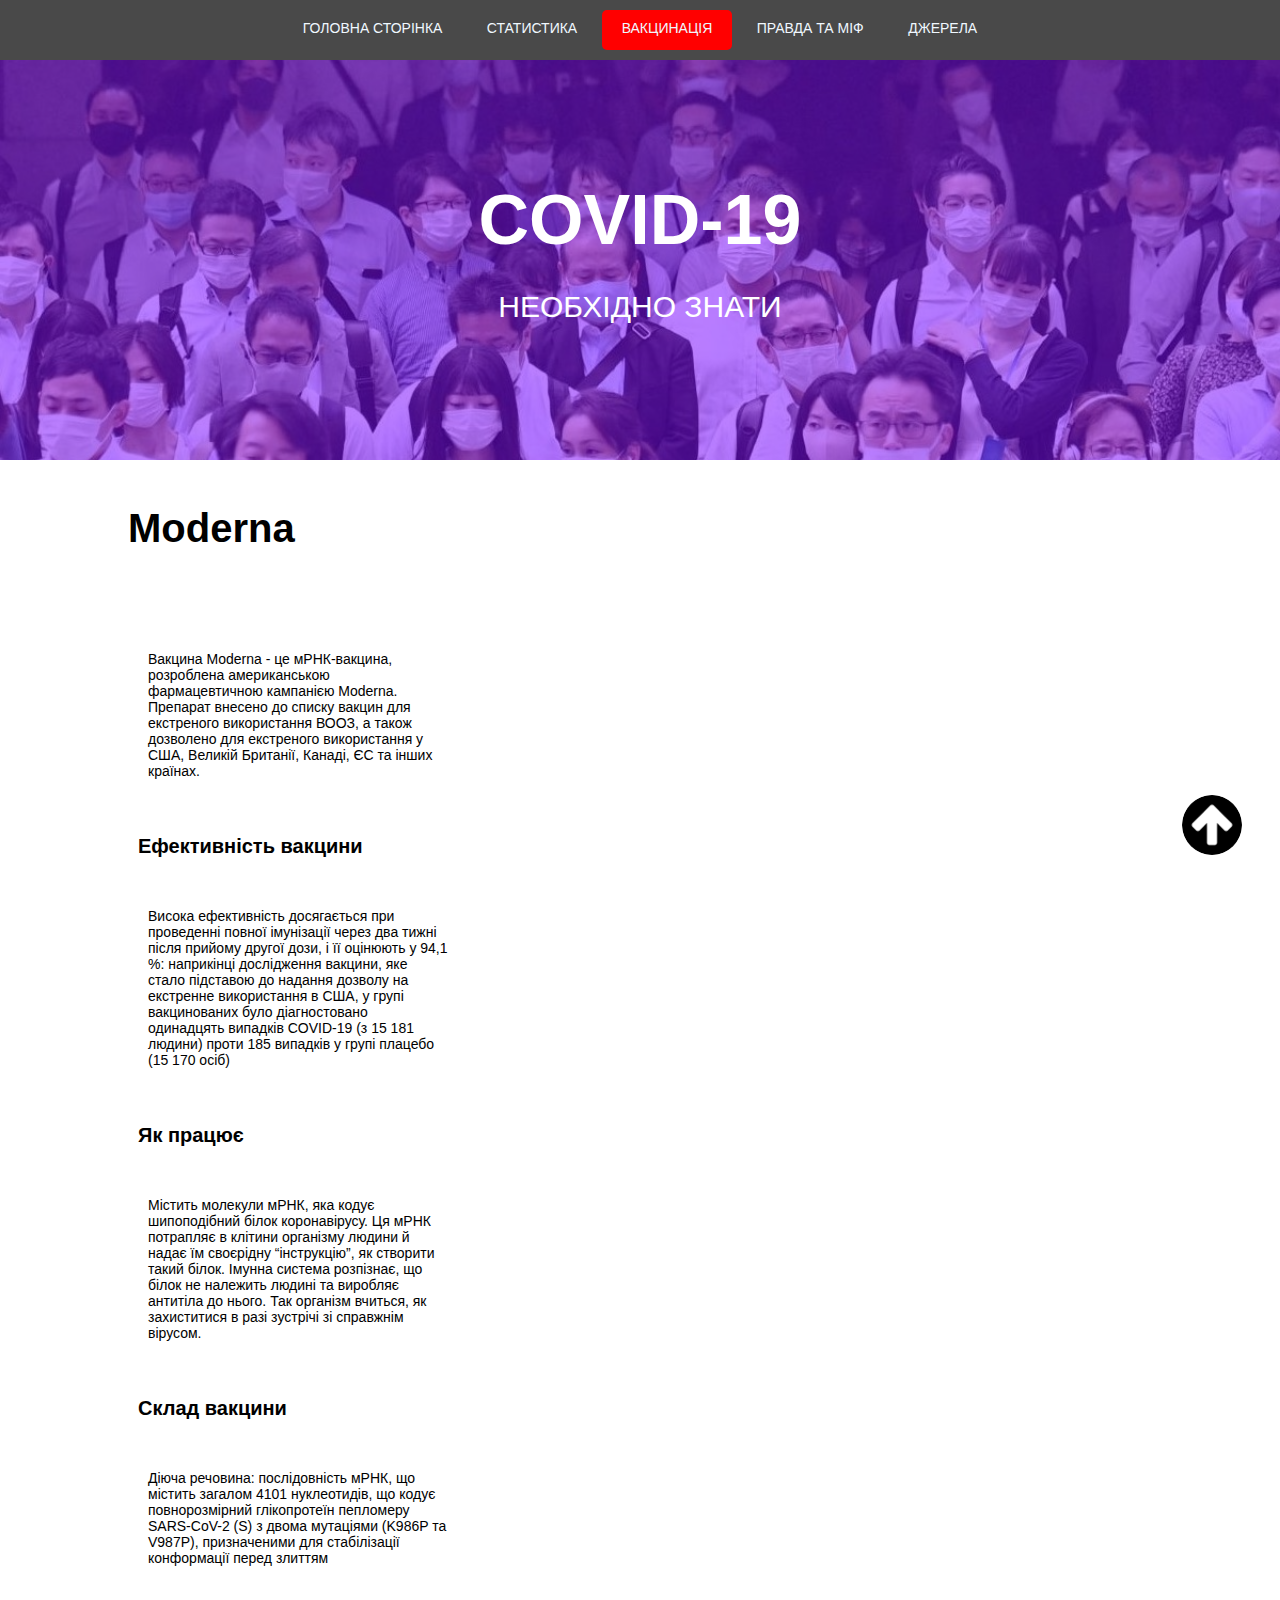
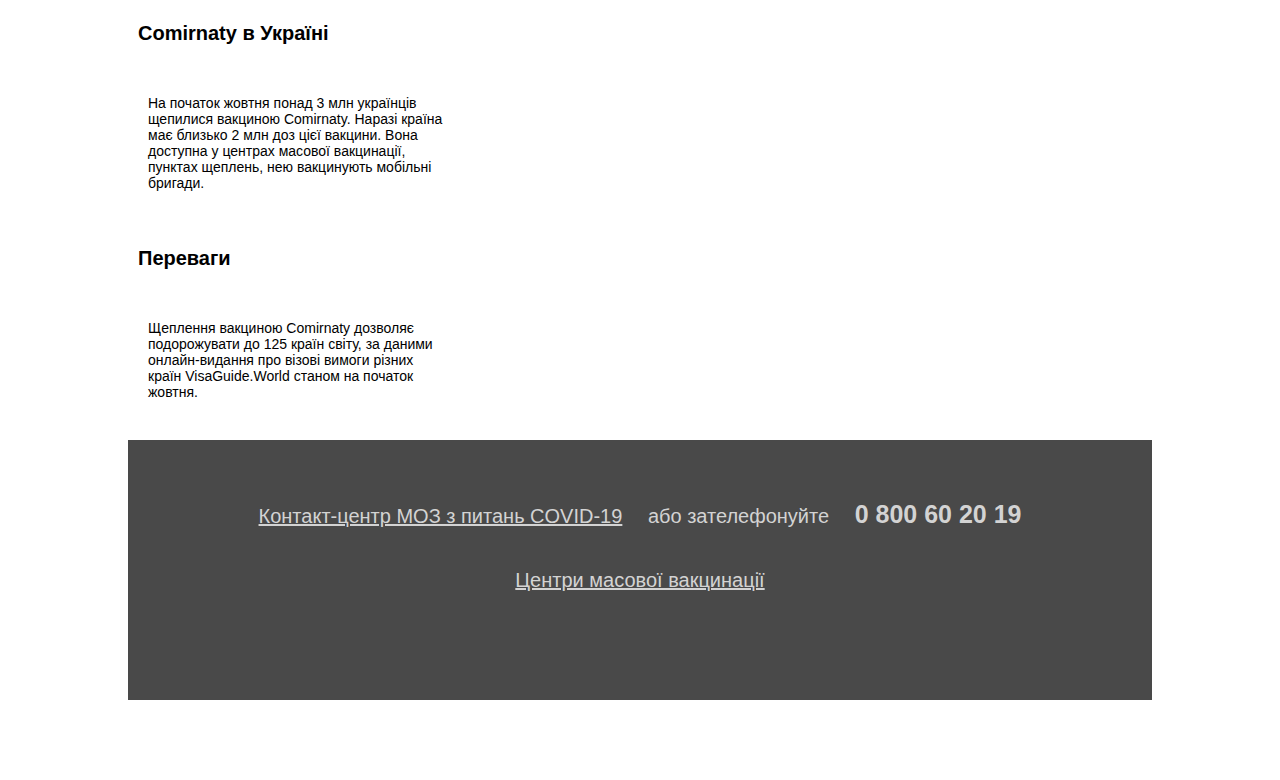
<file: moderna.html>
<!DOCTYPE html>
<html lang="en">
<head>
    <meta charset="UTF-8">
    <meta http-equiv="X-UA-Compatible" content="IE=edge">
    <meta name="viewport" content="width=device-width, initial-scale=1, maximum-scale=1">
    <link rel="stylesheet" href="style.css">
    <title>Інформація про COVID-19</title>
</head>
<body>

    <a href="#" class="scroll"></a>

    <div class="header">
        <h2 class="link"><a href="index.html">головна сторінка</a></h2>
        <h2 class="link"><a href="stats.html">статистика</a></h2>
        <h2 class="link-now"><a href="vaccine.html">вакцинація</a></h2>
        <h2 class="link"><a href="facts.html">правда та міф</a></h2>
        <h2 class="link"><a href="sources.html">джерела</a></h2>
    </div>

    <div class="head">
        <div class="imgPeople">
            <div class="head_text">
                COVID-19
            </div>
            <div class="head_subtitle">
                необхідно знати
            </div>
        </div>
    </div>



    <div class="block">

        <div class="block_img">
            <div class="title">Moderna</div>
            <div class="txt">
                Вакцина Moderna - це мРНК-вакцина, розроблена американською фармацевтичною кампанією Moderna. 
                <br>
                Препарат внесено до списку вакцин для екстреного використання ВООЗ, а також дозволено для екстреного використання у США, Великій Британії, Канаді, ЄС та інших країнах. 
            </div>
        </div>

        <div class="block_img">
            <div class="subtitle">Ефективність вакцини</div>
            <div class="txt">
                Висока ефективність досягається при проведенні повної імунізації через два тижні після прийому другої дози, і її оцінюють у 94,1 %: наприкінці дослідження вакцини, яке стало підставою до надання дозволу на екстренне використання в США, у групі вакцинованих було діагностовано одинадцять випадків COVID-19 (з 15 181 людини) проти 185 випадків у групі плацебо (15 170 осіб)
            </div>
        </div>

        <div class="block_img">
            <div class="subtitle">Як працює</div>
            <div class="txt">
                Містить молекули мРНК, яка кодує шипоподібний білок коронавірусу. Ця мРНК потрапляє в клітини організму людини й надає їм своєрідну “інструкцію”, як створити такий білок. Імунна система розпізнає, що білок не належить людині та виробляє антитіла до нього. Так організм вчиться, як захиститися в разі зустрічі зі справжнім вірусом.
            </div>
        </div>

        <div class="block_img">
            <div class="subtitle">Склад вакцини</div>
            <div class="txt">
                Діюча речовина: послідовність мРНК, що містить загалом 4101 нуклеотидів, що кодує повнорозмірний глікопротеїн пепломеру SARS-CoV-2 (S) з двома мутаціями (K986P та V987P), призначеними для стабілізації конформації перед злиттям
        </div>

        <div class="block_img">
            <div class="subtitle">Comirnaty в Україні</div>
            <div class="txt">
                На початок жовтня понад 3 млн українців щепилися вакциною Comirnaty. Наразі країна має близько 2 млн доз цієї вакцини. Вона доступна у центрах масової вакцинації, пунктах щеплень, нею вакцинують мобільні бригади.
            </div>
        </div>

        <div class="block_img">
            <div class="subtitle">Переваги</div>
            <div class="txt">
                Щеплення вакциною Comirnaty дозволяє подорожувати до 125 країн світу, за даними онлайн-видання про візові вимоги різних країн VisaGuide.World станом на початок жовтня.   
            </div>
        </div>

    </div>



    <div class="contacts">
        <div class="contacts_moz"><a href="https://moz.gov.ua/kontakti" target="_blank">Контакт-центр МОЗ з питань COVID-19</a> <span class="or">або зателефонуйте </span>
            <span class="contacts_mozNumber">0 800 60 20 19</span>
        </div>
        <div class="contacts_centers"><a href="https://vaccination.covid19.gov.ua/vaccination-points" target="_blank">Центри масової вакцинації</a></div>
    </div>
    
    <script src="script.js"></script>
</body>
</html>
</file>
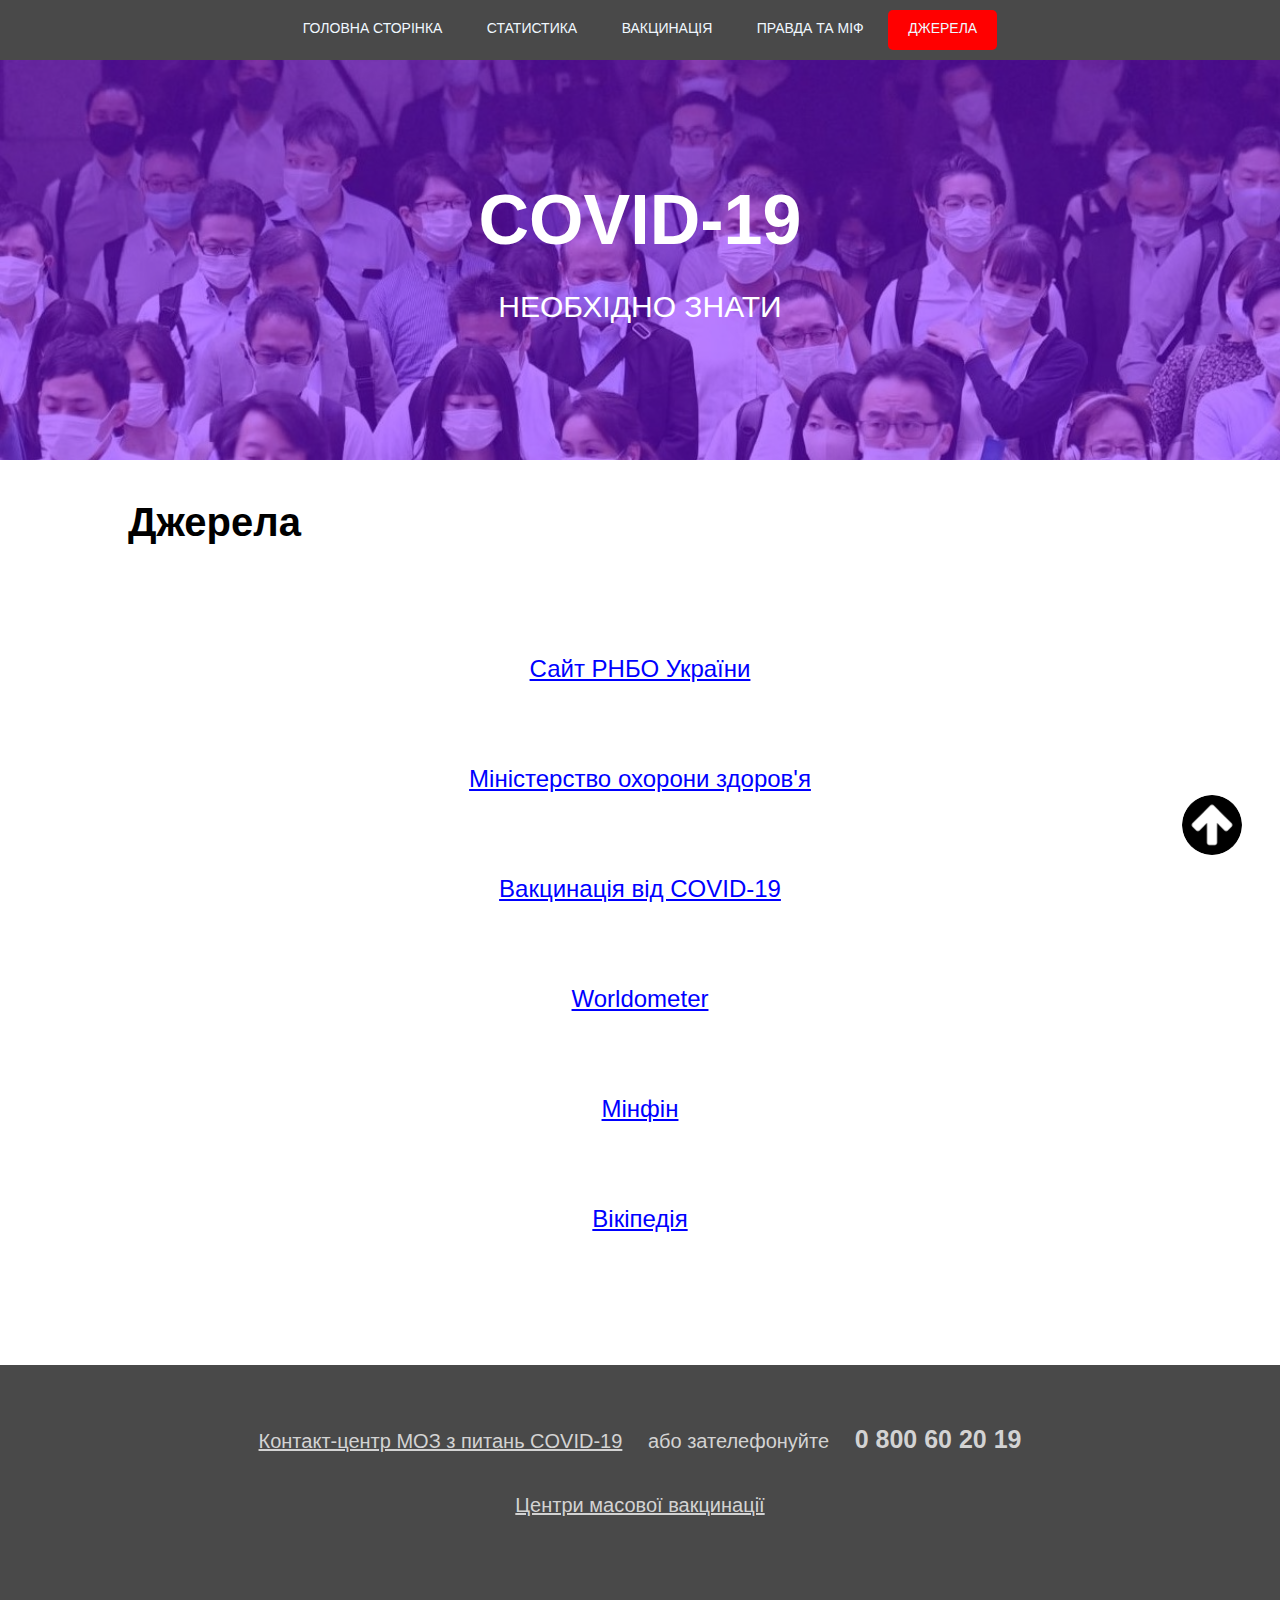
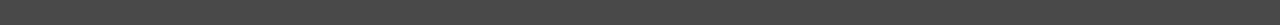
<file: sources.html>
<!DOCTYPE html>
<html lang="en">
<head>
    <meta charset="UTF-8">
    <meta http-equiv="X-UA-Compatible" content="IE=edge">
    <meta name="viewport" content="width=device-width, initial-scale=1, maximum-scale=1">
    <link rel="stylesheet" href="style.css">
    <title>Інформація про COVID-19</title>
</head>
<body>

    <a href="#" class="scroll"></a>

    <div class="header">
        <h2 class="link"><a href="index.html">головна сторінка</a></h2>
        <h2 class="link"><a href="stats.html">статистика</a></h2>
        <h2 class="link"><a href="vaccine.html">вакцинація</a></h2>
        <h2 class="link"><a href="facts.html">правда та міф</a></h2>
        <h2 class="link-now"><a href="sources.html">джерела</a></h2>
    </div>

    <div class="head">
        <div class="imgPeople">
            <div class="head_text">
                COVID-19
            </div>
            <div class="head_subtitle">
                необхідно знати
            </div>
        </div>
    </div>

    <div class="block">
        <div class="title">Джерела</div>
            <div class="subtitle _anim-items _anim-no-hide">
                <p class="linkOn"><a href="https://covid19.rnbo.gov.ua/" target="_blank">Сайт РНБО України</a></p>
                <p class="linkOn"><a href="https://moz.gov.ua/" target="_blank">Міністерство охорони здоров'я</a></p>
                <p class="linkOn"><a href="https://vaccination.covid19.gov.ua/" target="_blank">Вакцинація від COVID-19</a></p>
                <p class="linkOn"><a href="https://www.worldometers.info/coronavirus/" target="_blank">Worldometer</a></p>
                <p class="linkOn"><a href="https://index.minfin.com.ua/ua/reference/coronavirus/" target="_blank">Мінфін</a></p>
                <p class="linkOn"><a href="https://uk.wikipedia.org/wiki/%D0%9F%D0%B0%D0%BD%D0%B4%D0%B5%D0%BC%D1%96%D1%8F_%D0%BA%D0%BE%D1%80%D0%BE%D0%BD%D0%B0%D0%B2%D1%96%D1%80%D1%83%D1%81%D0%BD%D0%BE%D1%97_%D1%85%D0%B2%D0%BE%D1%80%D0%BE%D0%B1%D0%B8_2019" target="_blank">Вікіпедія</a></p>
    </div>
    </div>





    <div class="contacts">
        <div class="contacts_moz"><a href="https://moz.gov.ua/kontakti" target="_blank">Контакт-центр МОЗ з питань COVID-19</a> <span class="or">або зателефонуйте </span>
            <span class="contacts_mozNumber">0 800 60 20 19</span>
        </div>
        <div class="contacts_centers"><a href="https://vaccination.covid19.gov.ua/vaccination-points" target="_blank">Центри масової вакцинації</a></div>
    </div>
    
    <script src="script.js"></script>
</body>
</html>
</file>
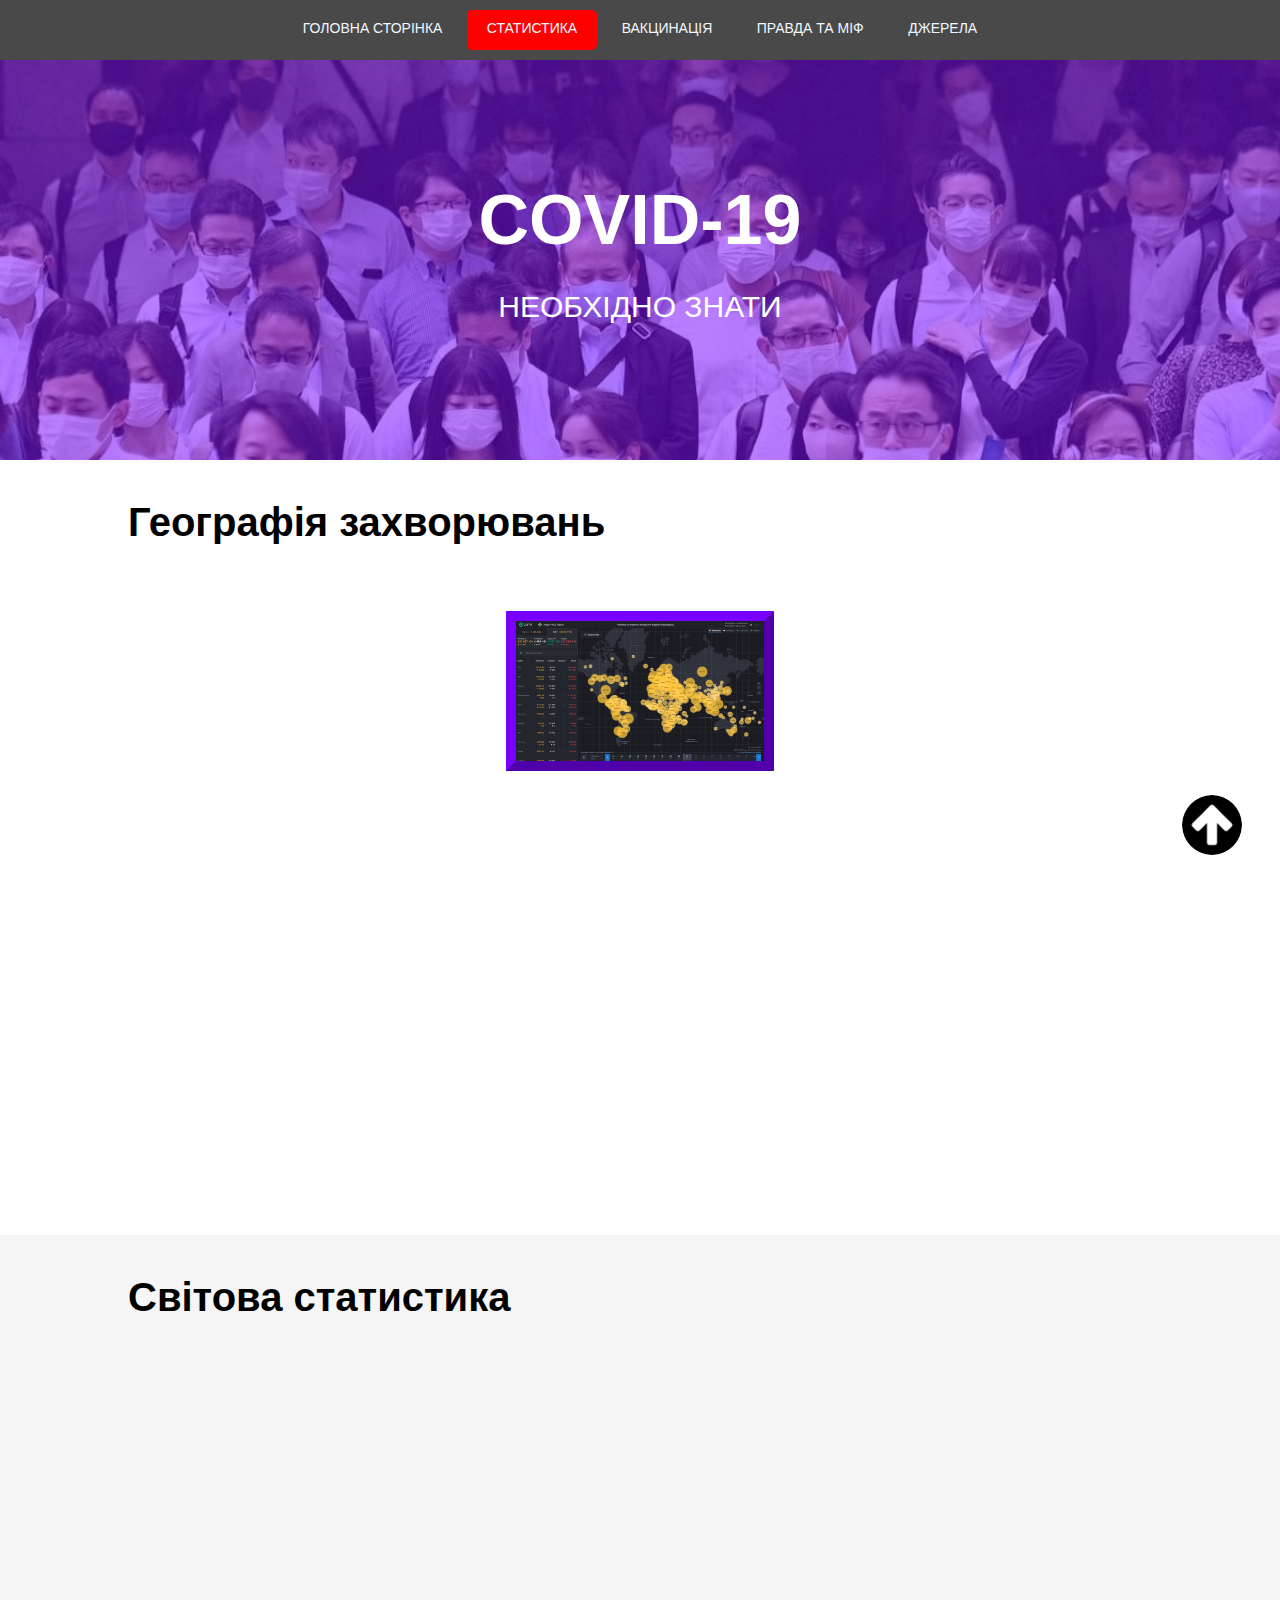
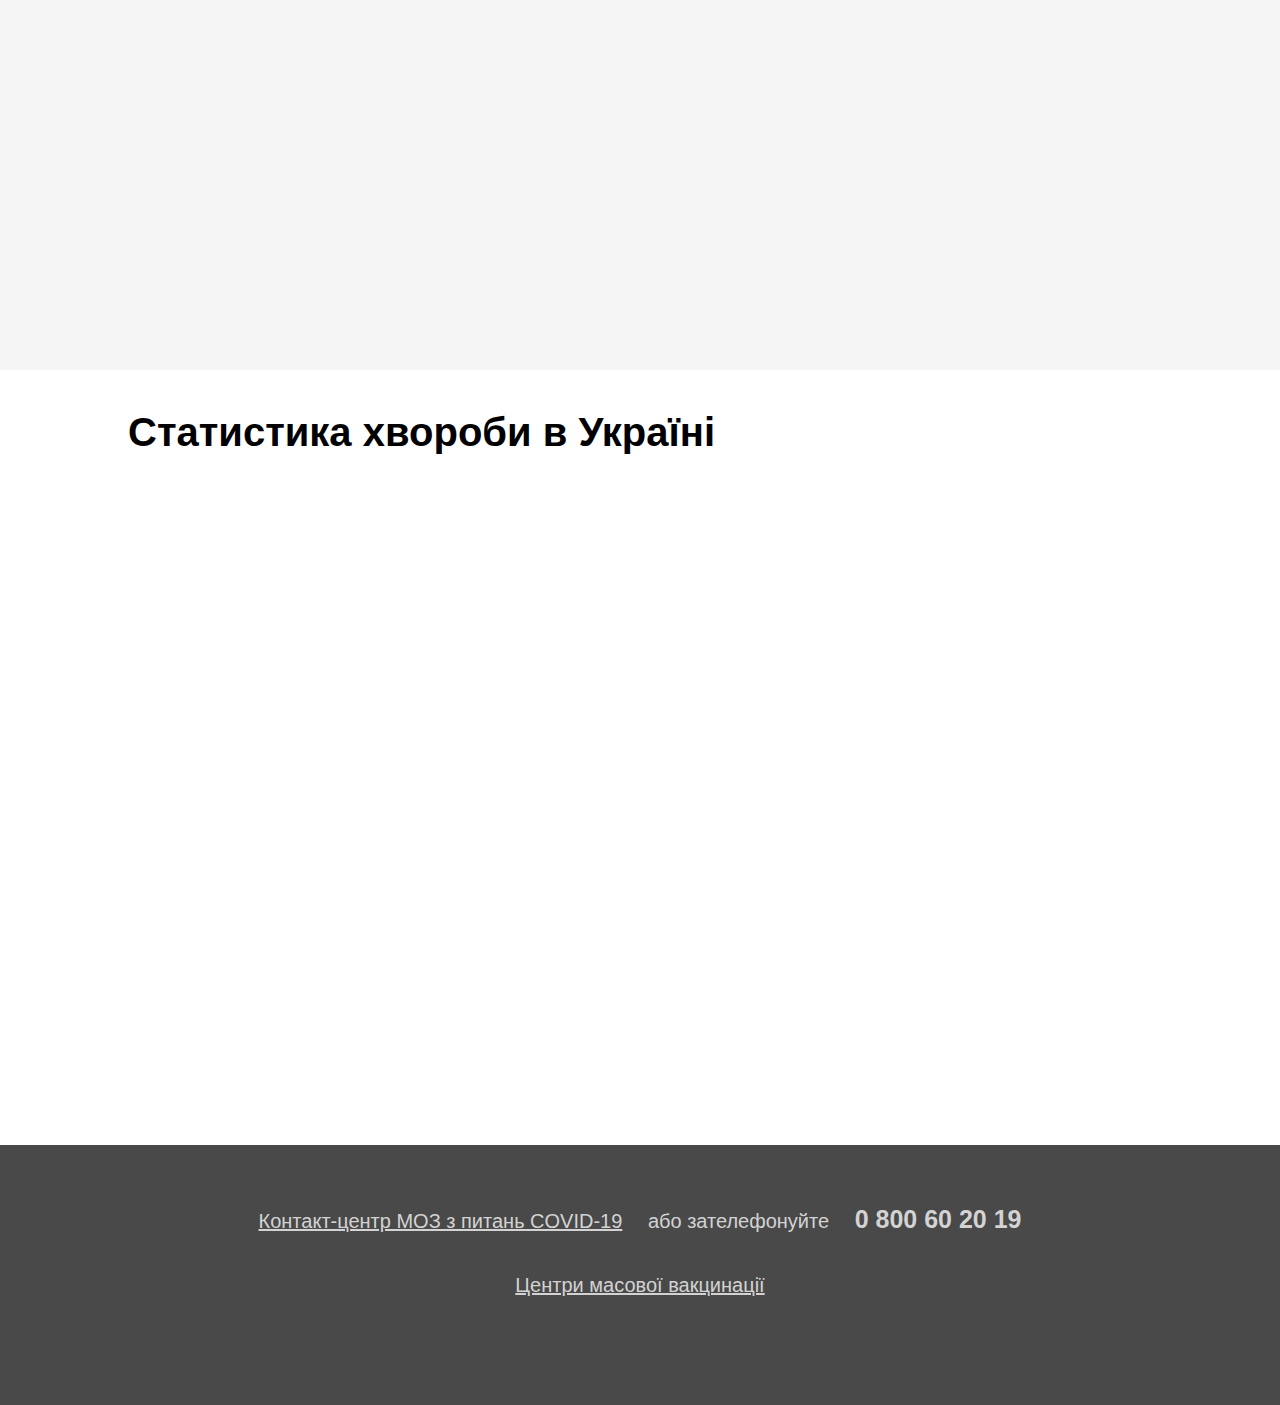
<file: stats.html>
<DOCTYPE html>
<html lang="en">
<head>
    <meta charset="UTF-8">
    <meta http-equiv="X-UA-Compatible" content="IE=edge">
    <meta name="viewport" content="width=device-width, initial-scale=1, maximum-scale=1">
    <link rel="stylesheet" href="style.css">
    <title>Інформація про COVID-19</title>
</head>

<a href="#" class="scroll"></a>

    <body>

        <div class="header">
            <h2 class="link"><a href="index.html">головна сторінка</a></h2>
            <h2 class="link-now"><a href="stats.html">статистика</a></h2>
            <h2 class="link"><a href="vaccine.html">вакцинація</a></h2>
            <h2 class="link"><a href="facts.html">правда та міф</a></h2>
            <h2 class="link"><a href="sources.html">джерела</a></h2>
        </div>

        <div class="head">
            <div class="imgPeople">
                <div class="head_text">
                    COVID-19
                </div>
                <div class="head_subtitle">
                    необхідно знати
                </div>
            </div>
        </div>

        <div class="block _anim-items _anim-no-hide">
            <div class="title">Географія захворювань</div>
                <div class="block_img">
                <img src="/img/rnbo.png" class="img_border _anim-items _anim-no-hide">
            </div>
            <div class="text-anim _anim-items _anim-no-hide">
                <p class="paragraph ">За допомогою цієї карти, Ви зможете відстежувати кількість захворювань, одужань, смертей та хворих в кожній країні світу.</p>
                <p class="webmap"><a href="https://covid19.rnbo.gov.ua/" target="_blank">перейти до мапи</a></p> 
            </div>
        </div>
        
        <div class="second_block _anim-items _anim-no-hide">
            <div class="title">Світова статистика</div>
                <div class="block_img">
                    <img src="/img/worldometer.png" class="img_border_wide _anim-items _anim-no-hide">
            </div>
            <div class="text-anim _anim-items _anim-no-hide">
                <p class="paragraph ">Використовуючи ці таблиці, Ви зможете переглядати кількість захворювань у світі та окремих держав світу за різний період часу.</p>
                <p class="webmap"><a href="https://www.worldometers.info/coronavirus/" target="_blank">перейти до сайту</a></p> 
                </div>
        </div>

        <div class="block _anim-items _anim-no-hide">
            <div class="title">Статистика хвороби в Україні</div>
                <div class="block_img">
                    <img src="/img/minfin.png" class="img_border _anim-items _anim-no-hide">
            </div>
            <div class="text-anim _anim-items _anim-no-hide">
                <p class="paragraph ">При перегляді сайту, Ви побачите детальні статистичні дані з усіх областей України та інших країн.</p>
                <p class="webmap"><a href="https://index.minfin.com.ua/ua/reference/coronavirus/vaccination/ukraine/" target="_blank">перейти до сайту</a></p> 
                </div>
        </div>


        <div class="contacts">
            <div class="contacts_moz"><a href="https://moz.gov.ua/kontakti" target="_blank">Контакт-центр МОЗ з питань COVID-19</a> <span class="or">або зателефонуйте </span>
                <span class="contacts_mozNumber">0 800 60 20 19</span>
            </div>
            <div class="contacts_centers"><a href="https://vaccination.covid19.gov.ua/vaccination-points" target="_blank">Центри масової вакцинації</a></div>
        </div>

        <script src="script.js"></script>
    </body>
</html>
</file>
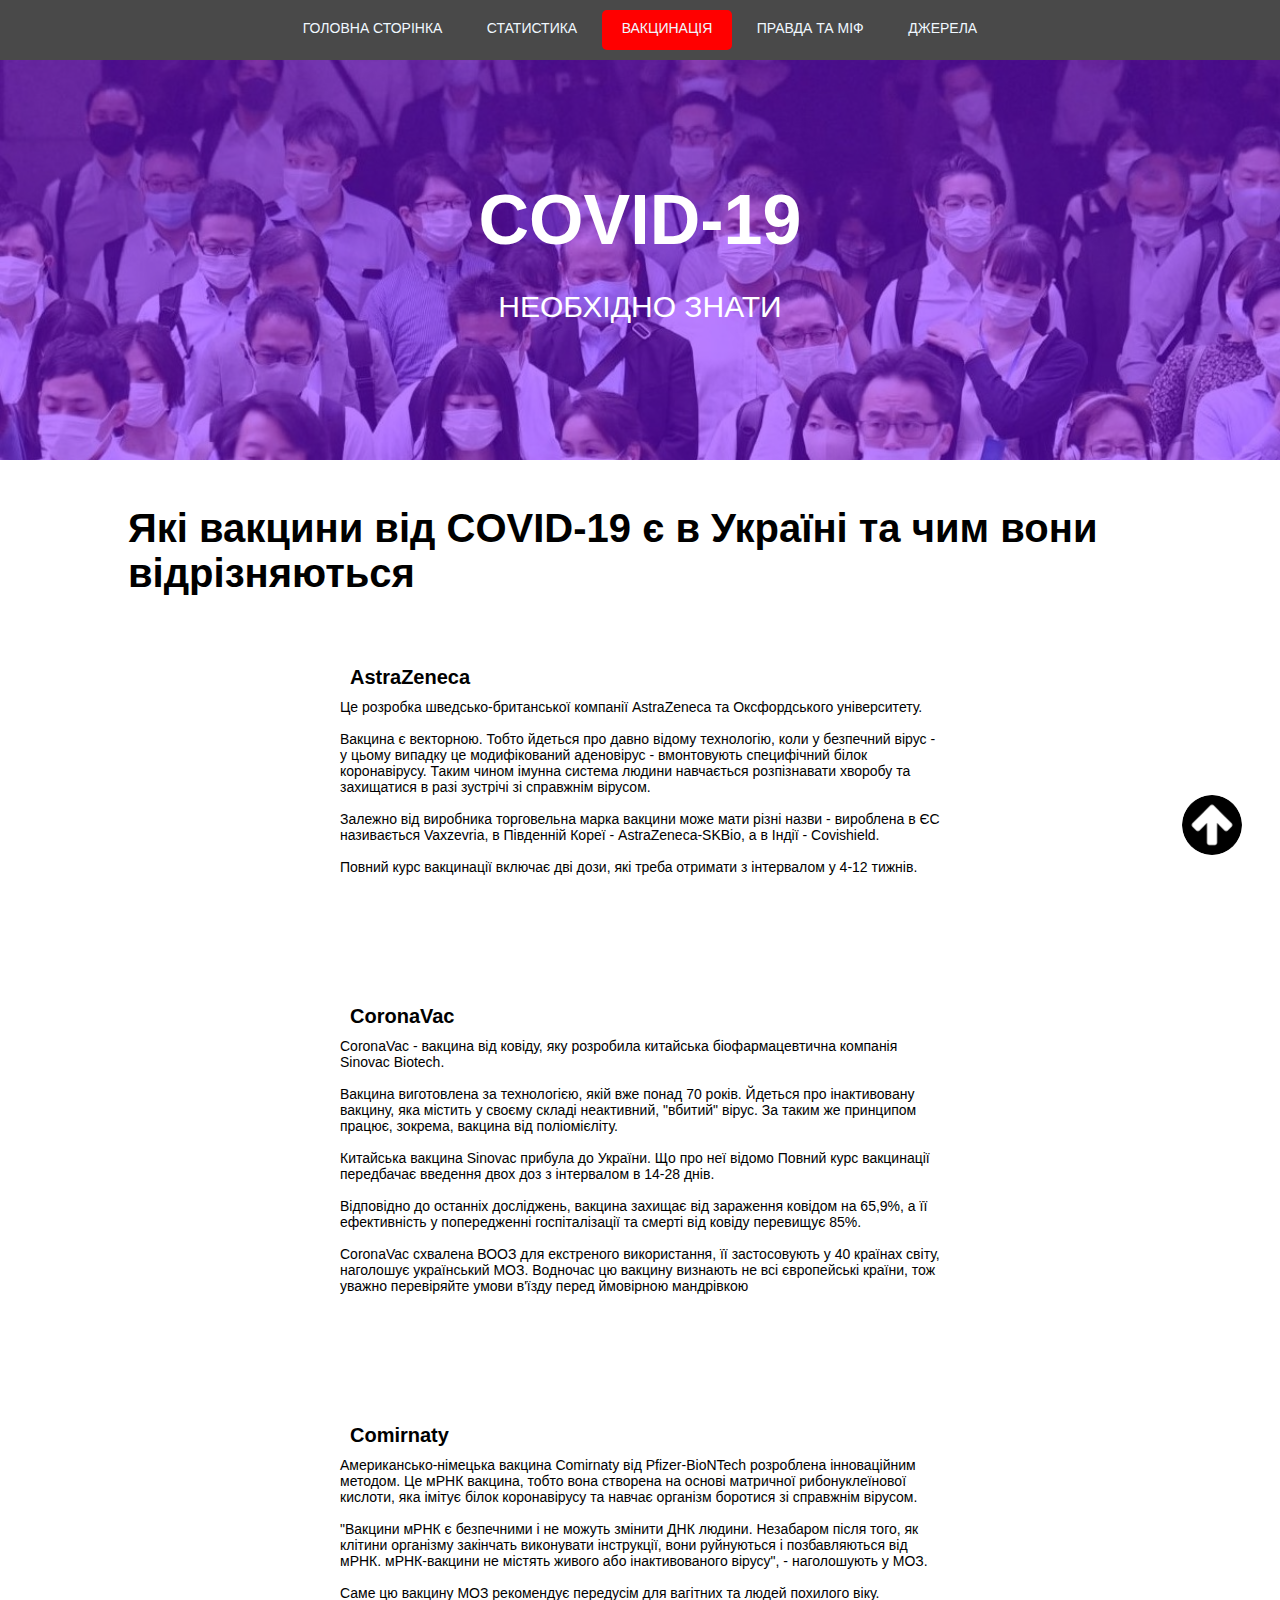
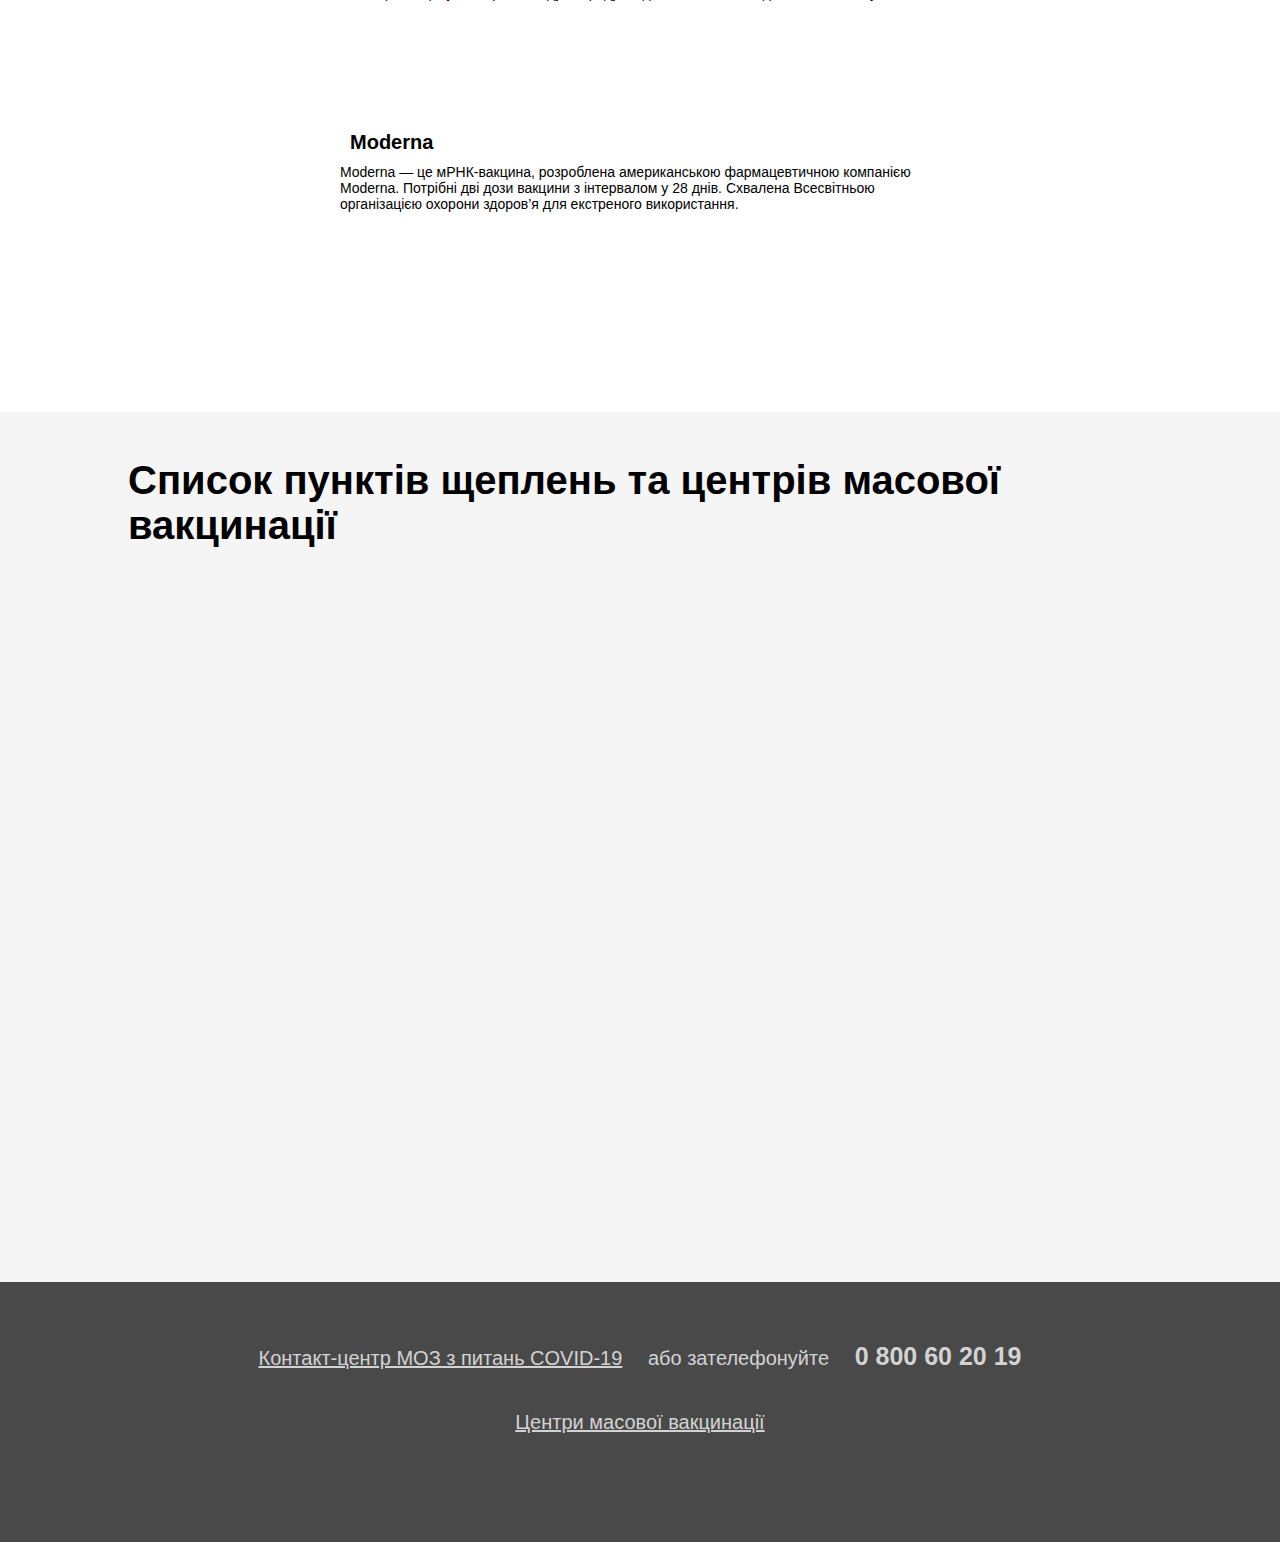
<file: vaccine.html>
<DOCTYPE html>
<html lang="ua">
<head>
    <meta charset="UTF-8">
    <meta http-equiv="X-UA-Compatible" content="IE=edge">
    <meta name="viewport" content="width=device-width, initial-scale=1, maximum-scale=1">
    <link rel="stylesheet" href="style.css">
    <title>Інформація про COVID-19</title>
</head>
<body>

    <a href="#" class="scroll"></a>

    <div class="header">
        <h2 class="link"><a href="index.html">головна сторінка</a></h2>
        <h2 class="link"><a href="stats.html">статистика</a></h2>
        <h2 class="link-now"><a href="vaccine.html">вакцинація</a></h2>
        <h2 class="link"><a href="facts.html">правда та міф</a></h2>
        <h2 class="link"><a href="sources.html">джерела</a></h2>
    </div>

    <div class="head">
        <div class="imgPeople">
            <div class="head_text">
                COVID-19
            </div>
            <div class="head_subtitle">
                необхідно знати
            </div>
        </div>
    </div>

    <div class="block">
        <div class="block_img">
            <div class="title">Які вакцини від COVID-19 є в Україні та чим вони відрізняються</div>

                <div class="text-left-anim _anim-items _anim-no-hide" >
                    <div class="subtitle">AstraZeneca</div>
                    Це розробка шведсько-британської компанії AstraZeneca та Оксфордського університету.
                    <br>
                    <br>
                    Вакцина є векторною. Тобто йдеться про давно відому технологію, коли у безпечний вірус - у цьому випадку це модифікований аденовірус - вмонтовують специфічний білок коронавірусу. Таким чином імунна система людини навчається розпізнавати хворобу та захищатися в разі зустрічі зі справжнім вірусом.
                    <br>
                    <br>
                    Залежно від виробника торговельна марка вакцини може мати різні назви - вироблена в ЄС називається Vaxzevria, в Південній Кореї - AstraZeneca-SKBio, а в Індії - Covishield.
                    <br>
                    <br>
                    Повний курс вакцинації включає дві дози, які треба отримати з інтервалом у 4-12 тижнів.
                    <p class="vaccine text-anim _anim-items _anim-no-hide"><a href="astrazeneca.html">більш детально тут</a></p> 
                </div>

                <div class="text-left-anim _anim-items _anim-no-hide" >
                    <div class="subtitle">CoronaVac</div>
                    CoronaVac - вакцина від ковіду, яку розробила китайська біофармацевтична компанія Sinovac Biotech.
                    <br>
                    <br>
                    Вакцина виготовлена за технологією, якій вже понад 70 років. Йдеться про інактивовану вакцину, яка містить у своєму складі неактивний, "вбитий" вірус. За таким же принципом працює, зокрема, вакцина від поліомієліту.
                    <br>
                    <br>
                    Китайська вакцина Sinovac прибула до України. Що про неї відомо
                    Повний курс вакцинації передбачає введення двох доз з інтервалом в 14-28 днів.
                    <br>
                    <br>
                    Відповідно до останніх досліджень, вакцина захищає від зараження ковідом на 65,9%, а її ефективність у попередженні госпіталізації та смерті від ковіду перевищує 85%.
                    <br>
                    <br>
                    CoronaVac схвалена ВООЗ для екстреного використання, її застосовують у 40 країнах світу, наголошує український МОЗ. Водночас цю вакцину визнають не всі європейські країни, тож уважно перевіряйте умови в'їзду перед ймовірною мандрівкою
                    <p class="vaccine text-anim _anim-items _anim-no-hide"><a href="coronovac.html">більш детально тут</a></p> 
                </div>

                <div class="text-left-anim _anim-items _anim-no-hide" >
                    <div class="subtitle">Comirnaty</div>
                    Американсько-німецька вакцина Comirnaty від Pfizer-BioNTech розроблена інноваційним методом. Це мРНК вакцина, тобто вона створена на основі матричної рибонуклеїнової кислоти, яка імітує білок коронавірусу та навчає організм боротися зі справжнім вірусом.
                    <br>
                    <br>
                    "Вакцини мРНК є безпечними і не можуть змінити ДНК людини. Незабаром після того, як клітини організму закінчать виконувати інструкції, вони руйнуються і позбавляються від мРНК. мРНК-вакцини не містять живого або інактивованого вірусу", - наголошують у МОЗ.
                    <br>
                    <br>
                    Саме цю вакцину МОЗ рекомендує передусім для вагітних та людей похилого віку.
                    <p class="vaccine text-anim _anim-items _anim-no-hide"><a href="comirnaty.html">більш детально тут</a></p> 
                </div>

                <div class="text-left-anim _anim-items _anim-no-hide" >
                    <div class="subtitle">Moderna</div>
                    Moderna — це мРНК-вакцина, розроблена американською фармацевтичною компанією Moderna. Потрібні дві дози вакцини з інтервалом у 28 днів. Схвалена Всесвітньою організацією охорони здоров’я для екстреного використання.
                    <p class="vaccine text-anim _anim-items _anim-no-hide"><a href="moderna.html">більш детально тут</a></p> 
                </div>
        </div>
    </div>

    <div class="second_block">
            <div class="block_img">
                <div class="title">Список пунктів щеплень та центрів масової вакцинації</div>
                <img class="img_center _anim-items _anim-no-hide" src="/img/centers.png" alt="">
                <div class="text-anim _anim-items _anim-no-hide">
                    На даному сайті можна знайти центри вакцинації у вашому місті/області. За консультацію можна звертатися за номером:
                    <br>
                    <span class="bold">0 800 60 20 19</span> або відвідати даний сайт за посиланням нижче.
                </div>
                <p class="webmap text-anim _anim-items _anim-no-hide"><a href="https://list.covid19.gov.ua/" target="_blank">перейти до сайту</a></p> 
        </div>
    </div>


    <div class="contacts">
        <div class="contacts_moz"><a href="https://moz.gov.ua/kontakti" target="_blank">Контакт-центр МОЗ з питань COVID-19</a> <span class="or">або зателефонуйте </span>
            <span class="contacts_mozNumber">0 800 60 20 19</span>
        </div>
        <div class="contacts_centers"><a href="https://vaccination.covid19.gov.ua/vaccination-points" target="_blank">Центри масової вакцинації</a></div>
    </div>
    
    <script src="script.js"></script>
</body>
</file>
<file: style.css>
@media screen and (min-width: 320px) {
    body {
        margin: 0;
        min-width: 320px;
    }

    .head_text {
        min-width: 200px;
        font-size: 70px;
    }

    .block {
        min-width: 200px;
        padding-left: 10%;
        padding-right: 10%;
    }

    .second_block {
        min-height: 300px;
        padding-left: 10%;
        padding-right: 10%;
    }

    .title {
        font-size: 40px;
        padding-bottom: 60px;
        padding-top: 40px;
    }

    .subtitle {
        font-size: 20px;
    }

    .text-anim {
        padding: 40px;
        font-size: 14px;
    }

    .text-left-anim {
        display: block;
        text-align: left;
        margin-left: auto;
        margin-right: auto;
        max-width: 600px;
        padding: 0px 20px 0px 20px;
        font-size: 14px;
    }

    .img {
        min-height: 100px;
        max-height: 200px;
    }

    .text {
        padding: 40px 20px 40px 20px;
        min-width: 100px;
        max-width: 300px;
        font-size: 14px;
    }

    .txt {
        padding: 40px 20px 40px 20px;
        min-width: 100px;
        max-width: 300px;
        font-size: 14px;
    }

    .howDoNot_column1 {
        font-size: 20px;
    }

    .column {
        min-width: 100px;
        max-width: 300px;
        padding: 0px 10px 50px 10px;
    }

    .ifIll_index {
        font-size: 20px;
    }

    .contacts {
        min-height: 200px;
        padding-left: 20px;
        padding-right: 20px;
    }

    .img_center {
        max-height: 250px;
    }

    .img_border {
        max-height: 140px;
    }

    .img_border_wide {
        max-height: 100px;
    }
}


@media screen and (min-width: 1366px) {
    body {
        margin: 0;
        min-width: 1366px;
    }

    .head_text {
        min-width: 200px;
        font-size: 90px;
    }

    .block {
        min-height: 500px;
        padding-left: 10%;
        padding-right: 10%;
    }
    
    .second_block {
        min-height: 500px;
        padding-left: 10%;
        padding-right: 10%;
    }

    .title {
        font-size: 50px;
        padding-bottom: 60px;
        padding-top: 60px;
    }

    .subtitle {
        font-size: 24px;
    }

    .text-anim {
        padding: 40px 20px 40px 20px;
        font-size: 18px;
    }

    .text-left-anim {
        text-align: left;
        max-width: 600px;
        padding: 10px 20px 40px 20px;
        font-size: 18px;
    }

    .img {
        min-height: 100px;
        max-height: 200px;
    }

    .question {
        position: relative;
        margin-left: auto;
        margin-right: auto;
        text-align: center;
        font-size: 30px;
        min-width: 300px;
        max-width: 800px;
    }

    .text {
        padding: 0px 40px 70px 40px;
        min-width: 100px;
        max-width: 700px;
        font-size: 18px;
    }

    .txt {
        padding: 40px 20px 40px 0px;
        min-width: 700px;
        max-width: 1000px;
        font-size: 24px;
    }

    .howDoNot_column1 {
        font-size: 24px;
    }

    .ifIll_index {
        font-size: 24px;
    }

    .column {
        min-width: 100px;
        max-width: 300px;
        padding: 0px 10px 50px 10px;
    }

    .contacts {
        min-height: 200px;
        padding-left: 20px;
        padding-right: 20px;
    }

    .astra {
        padding: 0px 40px 80px 40px;
        max-height: 200px;
    }

    .img_center {
        max-height: 500px;
    }

    .img_border {
        max-height: 440px;
    }

    .img_border_wide {
        max-height: 390px;
    }
}

@media screen and (min-width: 2560px) {
    body {
        margin: 0;
        min-width: 100%;
    }

    .head_text {
        min-width: 200px;
        font-size: 120px;
    }

    .block {
        min-width: 700px;
        padding-left: 15%;
        padding-right: 15%;
    }

    .second_block {
        min-height: 500px;
        padding-left: 15%;
        padding-right: 15%;
    }

    .title {
        font-size: 50px;
        padding-bottom: 60px;
        padding-top: 60px;
    }

    .subtitle {
        font-size: 40px;
    }

    .text-anim {
        padding: 0px 20px 40px 20px;
        font-size: 24px;
    }

    .text-left-anim {
        text-align: left;
        padding: 0px 20px 40px 20px;
        font-size: 24px;
    }

    .img {
        min-height: 100px;
        max-height: 250px;
    }

    .question {
        position: relative;
        margin-left: auto;
        margin-right: auto;
        text-align: center;
        font-size: 30px;
        min-width: 300px;
        max-width: 800px;
    }

    .text {
        padding: 0px 40px 70px 40px;
        min-width: 100px;
        max-width: 700px;
        font-size: 24px;
    }

    .howDoNot_column1 {
        font-size: 24px;
    }

    .ifIll_index {
        font-size: 24px;
    }

    .column {
        min-width: 100px;
        max-width: 300px;
        padding: 0px 10px 50px 10px;
    }

    .contacts {
        min-height: 200px;
        padding-left: 20px;
        padding-right: 20px;
    }

    .img_center {
        max-height: 600px;
    }

    .img_border {
        max-height: 540px;
    }

    .img_border_wide {
        max-height: 500px;
    }
}


* {
    margin: 0;
    text-align: center;
    font-family: 'Roboto', sans-serif;
}

.scroll {
    position: fixed;
    bottom: 5%;
    right: 3%;
    width: 40px;
    height: 40px;
    background-color: black;
    display: flex;
    text-decoration: none;
    font-size: 50px;
    border-radius: 100%;
    transition: .5s;
    padding: 10px 10px 10px 10px;
    background: url('/img/arrow.png') no-repeat;
    background-size: cover;
}

.scroll:hover {
    background-color: aqua;
}

.header {
    min-height: 40px;
    background-color: rgb(73, 73, 73);
    text-align: center;
}

.link-now {
    display: inline-block;
    background-color: rgb(255, 0, 0);
    border-radius: 5px;
    vertical-align: top;
    padding: 0px 10px 10px 10px;
    margin-top: 10px;
    margin-bottom: 10px;
    height: 30px;
    font-weight: 100;
    font-size: 14px;
    text-transform: uppercase;
    text-decoration: none;
}

.linkOn a {
    display: inline-block;
    color: blue;
    text-align: left;
    border-radius: 5px;
    vertical-align: top;
    padding: 30px;
    margin-top: 10px;
    margin-bottom: 10px;
    height: 30px;
    font-weight: 100;
    font-size: 24px;
    text-decoration: underline;
}

.link-now a {
    display: inline-block;
    color: aliceblue;
    vertical-align: top;
    padding: 0px 10px 10px 10px;
    margin-top: 10px;
    margin-bottom: 10px;
    height: 30px;
    font-weight: 100;
    font-size: 14px;
    text-transform: uppercase;
    text-decoration: none;
}


.link, .link a {
    display: inline-block;
    color: aliceblue;
    vertical-align: top;
    padding: 0px 10px 10px 10px;
    margin-top: 10px;
    margin-bottom: 10px;
    height: 30px;
    font-weight: 100;
    font-size: 14px;
    text-transform: uppercase;
    text-decoration: none;

    -webkit-transition: all 0.3s ease;;
    -moz-transition: all 0.3s ease;;
    -o-transition: all 0.3s ease;;
    transition: all 0.3s ease;
}

.link:hover {
    background-color: rgb(255, 0, 0);
    border-radius: 5px;
}

.head {
    background: url(/img/people.jpeg) no-repeat;
    background-attachment: fixed;
    background-size: cover;
}


.imgPeople {
    background-color: rgba(119, 0, 255, .5);
    min-height: 400px;
}

.head_text {
    color: white;
    text-align: center;
    padding: 120px 0px 0px 0px;
    font-weight: 600;
    opacity: 1;
    text-transform: uppercase;
}

.head_subtitle {
    color: white;
    margin: 0 auto;
    padding-top: 30px;
    text-transform: uppercase;
    font-size: 30px;
    text-align: center;
    font-weight: 300;
}

.block {
    padding-bottom: 80px;
    background: #fff;
}

.columnH {
    display: inline-block;
    vertical-align: top;
}

.howDoNot_column1, .howDoNot_column2 {
    vertical-align: top;
    text-align: left;
    padding-left: 20px;
    font-weight: 100;
}

.howDoNot_column1::before, .howDoNot_column2::before{
    content: "";
    display: inline-block;
    vertical-align: middle;
    width: 30px;
    height: 4px;
    margin-right: 20px;
    background-color: rgb(119, 0, 255);
}

.howDoNot_should {
    position: relative;
    text-align: center;
    font-weight: 100;
    font-size: 20px;
    padding-top: 40px;
}

.second_block {
    background: rgb(245, 245, 245);
    padding-bottom: 80px;
}

.block_img {
    position: relative;
    padding-top: 6px;
}

.buttons {
    text-align: center;
}

.button {
    vertical-align: middle;
    padding: 15px 15px 15px 15px;
    margin-top: 10px;
    margin-bottom: 10px;
    font-weight: 100;
    font-size: 20px;
    text-transform: uppercase;
    text-decoration: none;
    cursor: pointer;
    border: none;
    border-radius: 5px;
    position: relative;
    
    margin: 20px 100px 20px 100px;
}

.button._yes {
    background-color: rgb(51, 255, 0);
}

.button._no {
    background-color: rgb(255, 56, 56);
}

.text {
    display: inline-block;
    text-align: left;
    vertical-align: top;
}

.txt {
    display: absolute;
    text-align: left;
    vertical-align: top;
}

.text_center {
    text-align: center;
    font-style: oblique;
    vertical-align: top;
}

.text-anim {
    position: relative;
    vertical-align: middle;
    min-width: 100px;
    font-size: 24px;

    transform: translate(0px, 50%);
    opacity: 0;
    transition: all 0.8s ease 0s;
}

._border {
    border-bottom: 4px dotted red;
}

.text-anim._active {
    transform: translate(0px, 0px);
    opacity: 1;
    transition: all 0.8s ease 0.8s;
}

.webmap, .vaccine {
    color: black;
    padding: 20px 20px 20px 20px;
    margin-top: 30px;
    margin-bottom: 30px;
    height: 20px;
    font-weight: 100;
    font-size: 20px;
    font-style: oblique;
    text-decoration: none;

    -webkit-transition: all 0.3s ease;;
    -moz-transition: all 0.3s ease;;
    -o-transition: all 0.3s ease;;
    transition: all 0.3s ease;
}

.webmap a, .vaccine a {
    font-size: 16px;
    color: black;
    text-decoration: none;
    border-radius: 20px;
    padding: 10px 10px 10px 10px;
    margin-top: 10px;
    margin-bottom: 10px;
    height: 20px;
    font-style: oblique;

    -webkit-transition: all 0.3s ease;;
    -moz-transition: all 0.3s ease;;
    -o-transition: all 0.3s ease;;
    transition: all 0.3s ease;
}

.webmap:hover a, .vaccine:hover a {
    color: #fff;
    background: rgb(255, 0, 0);
}

.img_border, .img_border_wide, .img_center {
    margin-bottom: 40px;
    position: relative;
    border: 10px outset;
    border-color: rgb(119, 0, 255);
    
    transform: translate(0px, 50%);
    opacity: 0;
    transition: all 0.8s ease 0s;
}

.img_border._active, .img_border_wide._active, .img_center._active {
    transform: translate(0px, 0px);
    opacity: 1;
    transition: all 0.8s ease 0.4s;
}

.paragraph, .p, .true {
    text-align: left;
    vertical-align: top;
    margin-left: auto;
    margin-right: auto;
    padding: 20px 0px 40px 0px;
    min-width: 100px;
    max-width: 600px;
    font-size: 24px;
}

.true {
    font-size: 36px;
    text-transform: uppercase;
    text-align: center;
    margin-left: auto;
    margin-right: auto;
    color: rgb(38, 189, 0);
    padding: 20px 20px 30px 20px;
}

.false {
    font-size: 36px;
    text-transform: uppercase;
    text-align: center;
    margin-left: auto;
    margin-right: auto;
    color: red;
    padding: 20px 20px 30px 20px;
}

.img {
    position: relative;
}


.bold {
    font-weight: 600;
}


.title {
    color: rgb(0, 0, 0);
    text-align: left;
    margin: 0;
    font-weight: 600;
}


.ifIll {
    text-align: center;
}

.column {
    display: inline-block;
    vertical-align: top;
}

.description {
    padding-top: 50px;
    font-style: oblique;
    text-align: center;
}

.subtitle {
    text-align: left;
    padding: 10px;
    font-weight: 600;
}

.ifIll_list {
    padding-top: 20px;

}

.ifIll_index::before {
    content: "";
    display: inline-block;
    vertical-align: middle;
    width: 10px;
    height: 10px;
    margin-right: 20px;
    background-color: rgb(119, 0, 255);
}

.ifIll_index {
    text-align: left;
    padding: 80px 0px 0px 0px;
    font-weight: 300;
    padding-left: 20px;
    padding-top: 0px;
}

.contacts {
    color: lightgray;
    font-weight: 100;
    padding-top: 60px;
    font-size: 20px;
    text-align: center;
    margin: 0;
    background: rgb(73, 73, 73);
}

a {
    color: lightgray;
    text-decoration: underline;
}

.or {
    padding-left: 20px;
    padding-right: 20px;
}

.contacts_centers {
    padding-top: 40px;
}

.contacts_mozNumber {
    font-size: 25px;
    font-weight: 600;
}
</file>
